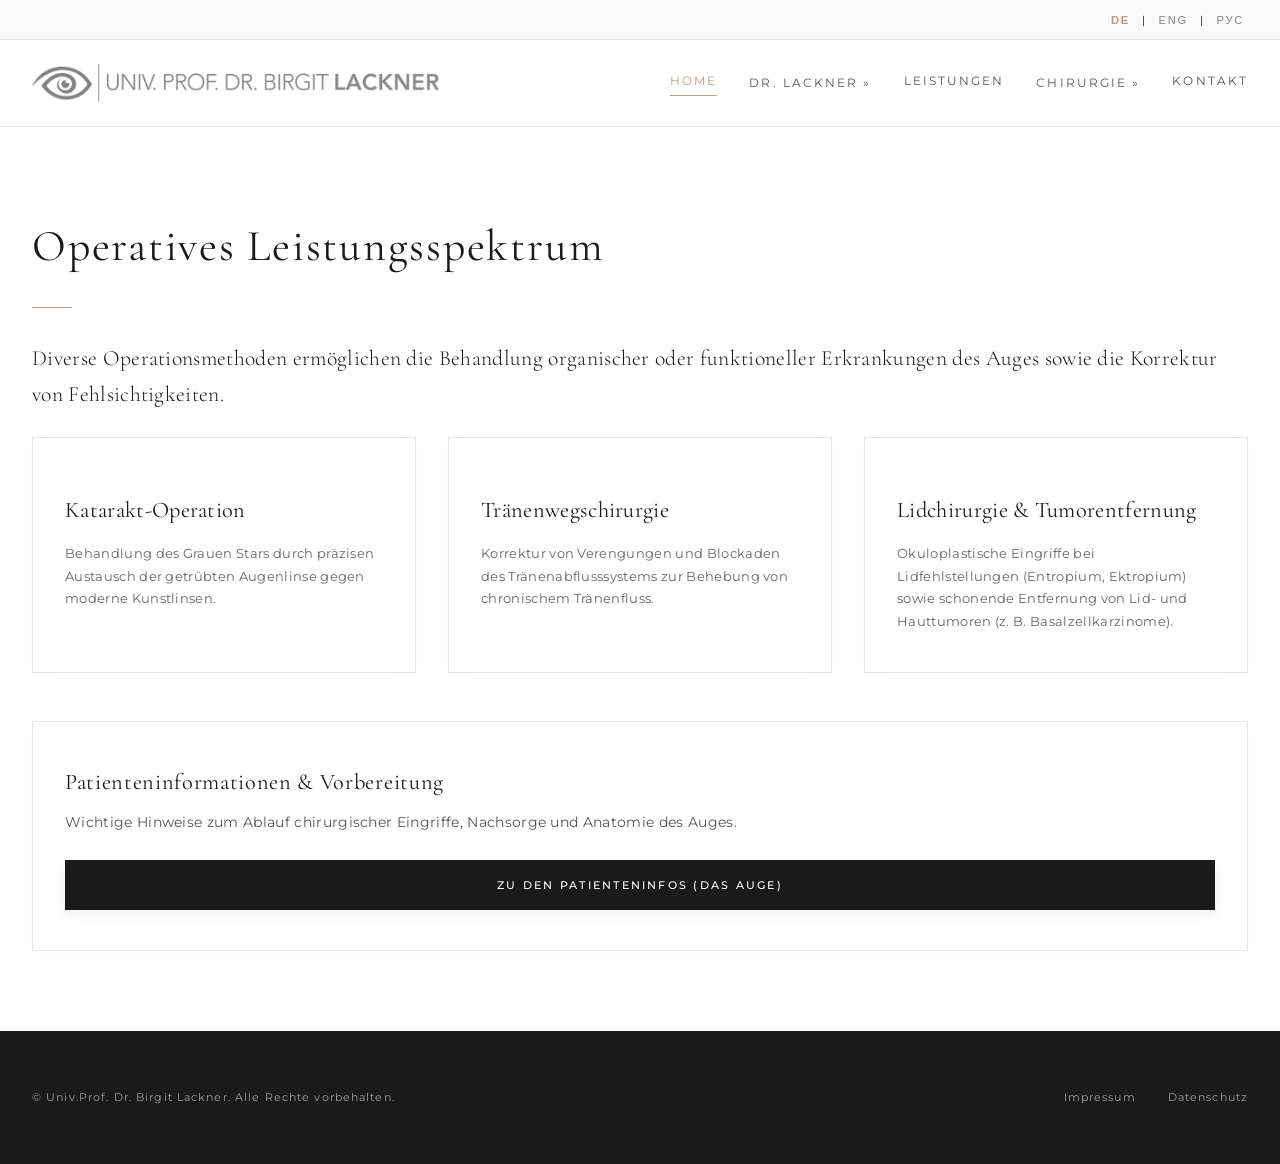
<file: chirurgie.html>
<!DOCTYPE html>
<html lang="de" class="scroll-smooth">
<head>
    <meta charset="UTF-8">
    <meta name="viewport" content="width=device-width, initial-scale=1.0">
    <title>Chirurgie - Univ.Prof. Dr. Birgit Lackner</title>
    <link rel="preconnect" href="https://fonts.googleapis.com">
    <link rel="preconnect" href="https://fonts.gstatic.com" crossorigin>
    <link href="https://fonts.googleapis.com/css2?family=Cormorant+Garamond:wght@400;500;600;700&family=Montserrat:wght@300;400;500;600&display=swap" rel="stylesheet">
    <link rel="stylesheet" href="styles.css">
</head>
<body>

    <!-- Top Language Bar -->
    <div class="lang-bar">
        <div class="container lang-container">
            <button id="lang-de" class="lang-btn active" onclick="switchLanguage('de')">DE</button>
            <span>|</span>
            <button id="lang-en" class="lang-btn" onclick="switchLanguage('en')">ENG</button>
            <span>|</span>
            <button id="lang-ru" class="lang-btn" onclick="switchLanguage('ru')">РУС</button>
        </div>
    </div>

    <!-- Header Navigation -->
    <header class="main-header">
        <div class="container header-container">
            <a href="index.html" class="brand">
                <img src="AugenLogo_SchwarzWeiss.png" alt="Univ.Prof. Dr. Birgit Lackner" class="logo-img">
            </a>
            
            <nav class="main-nav">
                <a href="index.html" class="active" data-de="Home" data-en="Home" data-ru="Главная">Home</a>

                <!-- Dropdown Dr. Lackner -->
                <div class="nav-dropdown">
                    <a href="dr-lackner.html" class="dropdown-toggle" data-de="Dr. Lackner »" data-en="Dr. Lackner »" data-ru="Д-р Лакнер »">Dr. Lackner »</a>
                    <div class="dropdown-menu">
                        <a href="wissenschaft.html" data-de="Wissenschaft" data-en="Science" data-ru="Наука">Wissenschaft</a>
                        <a href="mitgliedschaften.html" data-de="Mitgliedschaften" data-en="Memberships" data-ru="Членство">Mitgliedschaften</a>
                        <a href="presse.html" data-de="Presse" data-en="Press" data-ru="Пресса">Presse</a>
                    </div>
                </div>

                <a href="leistungen.html" data-de="Leistungen" data-en="Services" data-ru="Услуги">Leistungen</a>

                <!-- Dropdown Chirurgie -->
                <div class="nav-dropdown">
                    <a href="chirurgie.html" class="dropdown-toggle" data-de="Chirurgie »" data-en="Surgery »" data-ru="Хирургия »">Chirurgie »</a>
                    <div class="dropdown-menu">
                        <a href="das-auge.html" data-de="Das Auge" data-en="The Eye" data-ru="Глаз">Das Auge</a>
                    </div>
                </div>

                <a href="kontakt.html" data-de="Kontakt" data-en="Contact" data-ru="Контакты">Kontakt</a>
            </nav>
        </div>
    </header>

    <section class="surgery-section" style="padding: 5rem 0;">
        <div class="container">
            <h2 class="section-heading" data-de="Operatives Leistungsspektrum" data-en="Surgical Range of Services" data-ru="Спектр хирургических услуг">Operatives Leistungsspektrum</h2>
            <div class="gold-divider"></div>
            
            <p class="lead-text" data-de="Diverse Operationsmethoden ermöglichen die Behandlung organischer oder funktioneller Erkrankungen des Auges sowie die Korrektur von Fehlsichtigkeiten." data-en="Various surgical methods enable the treatment of organic or functional eye conditions as well as vision correction." data-ru="Различные методы хирургии позволяют лечить органические и функциональные заболевания глаз, а также коррегировать нарушения зрения.">Diverse Operationsmethoden ermöglichen die Behandlung organischer oder funktioneller Erkrankungen des Auges sowie die Korrektur von Fehlsichtigkeiten.</p>

            <div class="services-grid mt-4">
                <div class="service-card">
                    <h3 class="service-title" data-de="Katarakt-Operation" data-en="Cataract Surgery" data-ru="Операция при катаракте">Katarakt-Operation</h3>
                    <p class="service-text mt-2" data-de="Behandlung des Grauen Stars durch präzisen Austausch der getrübten Augenlinse gegen moderne Kunstlinsen." data-en="Cataract treatment via precise replacement of the clouded lens with advanced artificial lenses." data-ru="Лечение катаракты путем точной замены помутневшего хрусталика на современную интраокулярную линзу.">Behandlung des Grauen Stars durch präzisen Austausch der getrübten Augenlinse gegen moderne Kunstlinsen.</p>
                </div>
                <div class="service-card">
                    <h3 class="service-title" data-de="Tränenwegschirurgie" data-en="Lacrimal Surgery" data-ru="Хирургия слезных путей">Tränenwegschirurgie</h3>
                    <p class="service-text mt-2" data-de="Korrektur von Verengungen und Blockaden des Tränenabflusssystems zur Behebung von chronischem Tränenfluss." data-en="Correction of narrowing and blockages in the tear drainage system to resolve chronic tearing." data-ru="Устранение сужений и непроходимости слезоотводящих путей для лечения хронического слезотечения.">Korrektur von Verengungen und Blockaden des Tränenabflusssystems zur Behebung von chronischem Tränenfluss.</p>
                </div>
                <div class="service-card">
                    <h3 class="service-title" data-de="Lidchirurgie & Tumorentfernung" data-en="Eyelid Surgery & Tumor Removal" data-ru="Хирургия век и удаление опухолей">Lidchirurgie & Tumorentfernung</h3>
                    <p class="service-text mt-2" data-de="Okuloplastische Eingriffe bei Lidfehlstellungen (Entropium, Ektropium) sowie schonende Entfernung von Lid- und Hauttumoren (z. B. Basalzellkarzinome)." data-en="Oculoplastic procedures for eyelid malpositions (entropion, ectropion) and gentle removal of eyelid tumors (e.g., basal cell carcinoma)." data-ru="Окулопластические операции при завороте/вывороте век, а также бережное удаление опухолей век и кожи.">Okuloplastische Eingriffe bei Lidfehlstellungen (Entropium, Ektropium) sowie schonende Entfernung von Lid- und Hauttumoren (z. B. Basalzellkarzinome).</p>
                </div>
            </div>

            <div class="booking-card mt-5">
                <h3 class="card-title" data-de="Patienteninformationen & Vorbereitung" data-en="Patient Information & Preparation" data-ru="Информация для пациентов">Patienteninformationen & Vorbereitung</h3>
                <p class="body-text mt-2" data-de="Wichtige Hinweise zum Ablauf chirurgischer Eingriffe, Nachsorge und Anatomie des Auges." data-en="Important information regarding surgical procedures, post-operative care, and eye anatomy." data-ru="Важная информация о ходе операций, послеоперационном уходе и анатомии глаза.">Wichtige Hinweise zum Ablauf chirurgischer Eingriffe, Nachsorge und Anatomie des Auges.</p>
                <a href="das-auge.html" class="btn btn-dark mt-4" data-de="Zu den Patienteninfos (Das Auge)" data-en="To Patient Info (The Eye)" data-ru="Информация о глазе">Zu den Patienteninfos (Das Auge)</a>
            </div>
        </div>
    </section>

    <!-- Footer -->
    <footer class="main-footer">
        <div class="container footer-container">
            <p>&copy; Univ.Prof. Dr. Birgit Lackner. <span data-de="Alle Rechte vorbehalten." data-en="All rights reserved." data-ru="Все права защищены.">Alle Rechte vorbehalten.</span></p>
            <div class="footer-links">
                <a href="impressum.html" data-de="Impressum" data-en="Imprint" data-ru="Выходные данные">Impressum</a>
                <a href="datenschutz.html" data-de="Datenschutz" data-en="Privacy Policy" data-ru="Конфиденциальность">Datenschutz</a>
            </div>
        </div>
    </footer>

    <script src="script.js"></script>
</body>
</html>
</file>
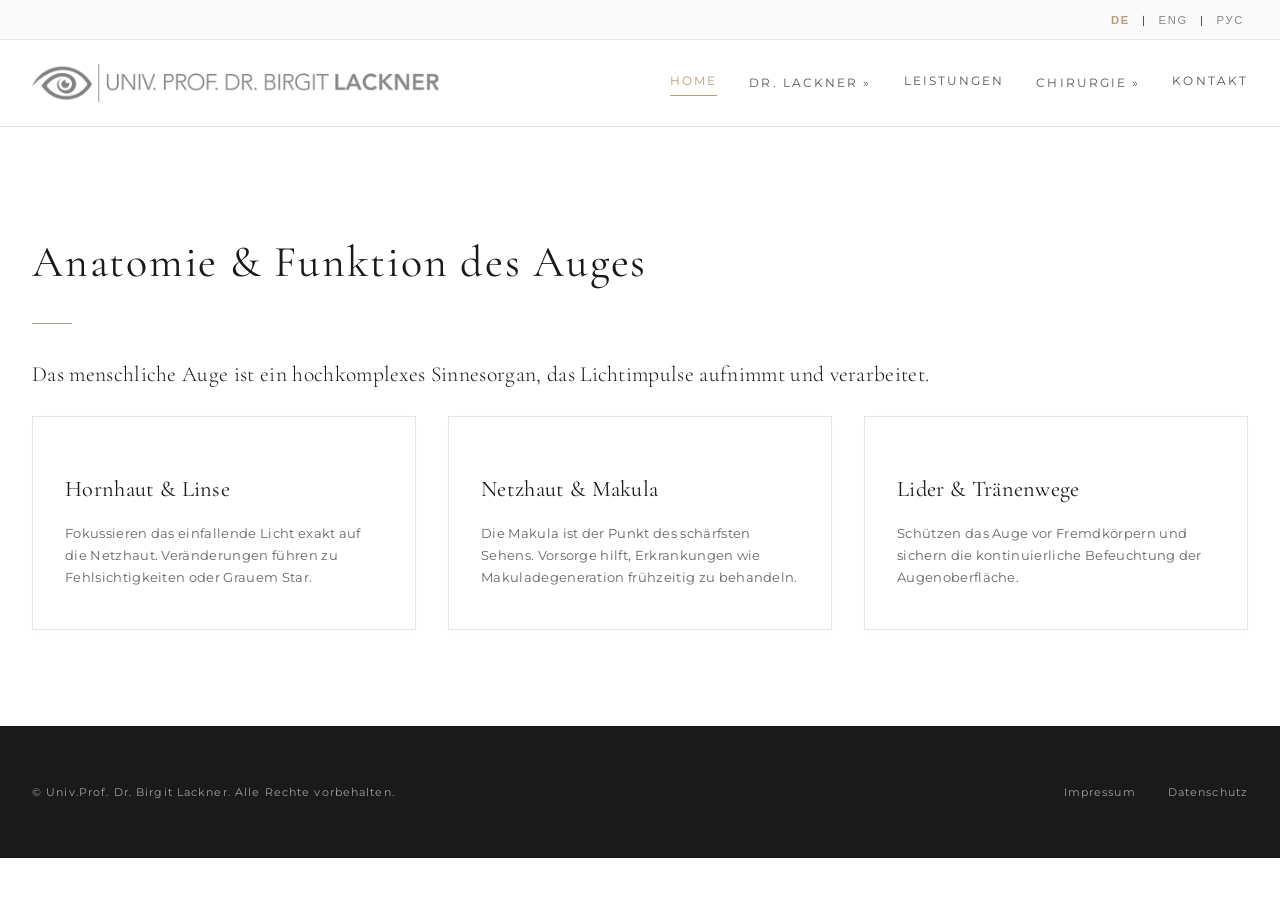
<file: das-auge.html>
<!DOCTYPE html>
<html lang="de" class="scroll-smooth">
<head>
    <meta charset="UTF-8">
    <meta name="viewport" content="width=device-width, initial-scale=1.0">
    <title>Das Auge - Univ.Prof. Dr. Birgit Lackner</title>
    <link rel="preconnect" href="https://fonts.googleapis.com">
    <link rel="preconnect" href="https://fonts.gstatic.com" crossorigin>
    <link href="https://fonts.googleapis.com/css2?family=Cormorant+Garamond:wght@400;500;600;700&family=Montserrat:wght@300;400;500;600&display=swap" rel="stylesheet">
    <link rel="stylesheet" href="styles.css">
</head>
<body>

    <!-- Top Language Bar -->
    <div class="lang-bar">
        <div class="container lang-container">
            <button id="lang-de" class="lang-btn active" onclick="switchLanguage('de')">DE</button>
            <span>|</span>
            <button id="lang-en" class="lang-btn" onclick="switchLanguage('en')">ENG</button>
            <span>|</span>
            <button id="lang-ru" class="lang-btn" onclick="switchLanguage('ru')">РУС</button>
        </div>
    </div>

    <!-- Header Navigation -->
    <header class="main-header">
        <div class="container header-container">
            <a href="index.html" class="brand">
                <img src="AugenLogo_SchwarzWeiss.png" alt="Univ.Prof. Dr. Birgit Lackner" class="logo-img">
            </a>
            
            <nav class="main-nav">
                <a href="index.html" class="active" data-de="Home" data-en="Home" data-ru="Главная">Home</a>

                <!-- Dropdown Dr. Lackner -->
                <div class="nav-dropdown">
                    <a href="dr-lackner.html" class="dropdown-toggle" data-de="Dr. Lackner »" data-en="Dr. Lackner »" data-ru="Д-р Лакнер »">Dr. Lackner »</a>
                    <div class="dropdown-menu">
                        <a href="wissenschaft.html" data-de="Wissenschaft" data-en="Science" data-ru="Наука">Wissenschaft</a>
                        <a href="mitgliedschaften.html" data-de="Mitgliedschaften" data-en="Memberships" data-ru="Членство">Mitgliedschaften</a>
                        <a href="presse.html" data-de="Presse" data-en="Press" data-ru="Пресса">Presse</a>
                    </div>
                </div>

                <a href="leistungen.html" data-de="Leistungen" data-en="Services" data-ru="Услуги">Leistungen</a>

                <!-- Dropdown Chirurgie -->
                <div class="nav-dropdown">
                    <a href="chirurgie.html" class="dropdown-toggle" data-de="Chirurgie »" data-en="Surgery »" data-ru="Хирургия »">Chirurgie »</a>
                    <div class="dropdown-menu">
                        <a href="das-auge.html" data-de="Das Auge" data-en="The Eye" data-ru="Глаз">Das Auge</a>
                    </div>
                </div>

                <a href="kontakt.html" data-de="Kontakt" data-en="Contact" data-ru="Контакты">Kontakt</a>
            </nav>
        </div>
    </header>

    <section class="surgery-section">
        <div class="container">
            <h2 class="section-heading" data-de="Anatomie & Funktion des Auges" data-en="Anatomy & Function of the Eye" data-ru="Анатомия и функция глаза">Anatomie & Funktion des Auges</h2>
            <div class="gold-divider"></div>

            <p class="lead-text" data-de="Das menschliche Auge ist ein hochkomplexes Sinnesorgan, das Lichtimpulse aufnimmt und verarbeitet." data-en="The human eye is a highly complex sensory organ that receives and processes light impulses." data-ru="Человеческий глаз — это сложнейший орган чувств, воспринимающий и обрабатывающий световые импульсы.">Das menschliche Auge ist ein hochkomplexes Sinnesorgan, das Lichtimpulse aufnimmt und verarbeitet.</p>

            <div class="services-grid mt-4">
                <div class="service-card">
                    <h3 class="service-title" data-de="Hornhaut & Linse" data-en="Cornea & Lens" data-ru="Роговица и хрусталик">Hornhaut & Linse</h3>
                    <p class="service-text" data-de="Fokussieren das einfallende Licht exakt auf die Netzhaut. Veränderungen führen zu Fehlsichtigkeiten oder Grauem Star." data-en="Focus incoming light precisely onto the retina. Changes lead to refractive errors or cataracts." data-ru="Фокусируют падающий свет точно на сетчатку. Изменения приводят к нарушениям рефракции или катаракте.">Fokussieren das einfallende Licht exakt auf die Netzhaut. Veränderungen führen zu Fehlsichtigkeiten oder Grauem Star.</p>
                </div>
                <div class="service-card">
                    <h3 class="service-title" data-de="Netzhaut & Makula" data-en="Retina & Macula" data-ru="Сетчатка и макула">Netzhaut & Makula</h3>
                    <p class="service-text" data-de="Die Makula ist der Punkt des schärfsten Sehens. Vorsorge hilft, Erkrankungen wie Makuladegeneration frühzeitig zu behandeln." data-en="The macula is the point of sharpest vision. Preventive care helps treat conditions like macular degeneration early." data-ru="Макула — точка наивысшей остроты зрения. Профилактика помогает вовремя обнаружить и лечить дистрофию макулы.">Die Makula ist der Punkt des schärfsten Sehens. Vorsorge hilft, Erkrankungen wie Makuladegeneration frühzeitig zu behandeln.</p>
                </div>
                <div class="service-card">
                    <h3 class="service-title" data-de="Lider & Tränenwege" data-en="Eyelids & Lacrimal System" data-ru="Веки и слезные пути">Lider & Tränenwege</h3>
                    <p class="service-text" data-de="Schützen das Auge vor Fremdkörpern und sichern die kontinuierliche Befeuchtung der Augenoberfläche." data-en="Protect the eye from foreign objects and ensure continuous moistening of the eye surface." data-ru="Защищают глаз от инородных тел и обеспечивают постоянное увлажнение глазной поверхности.">Schützen das Auge vor Fremdkörpern und sichern die kontinuierliche Befeuchtung der Augenoberfläche.</p>
                </div>
            </div>
        </div>
    </section>

    <!-- Footer -->
    <footer class="main-footer">
        <div class="container footer-container">
            <p>&copy; Univ.Prof. Dr. Birgit Lackner. <span data-de="Alle Rechte vorbehalten." data-en="All rights reserved." data-ru="Все права защищены.">Alle Rechte vorbehalten.</span></p>
            <div class="footer-links">
                <a href="impressum.html" data-de="Impressum" data-en="Imprint" data-ru="Выходные данные">Impressum</a>
                <a href="datenschutz.html" data-de="Datenschutz" data-en="Privacy Policy" data-ru="Конфиденциальность">Datenschutz</a>
            </div>
        </div>
    </footer>

    <script src="script.js"></script>
</body>
</html>
</file>
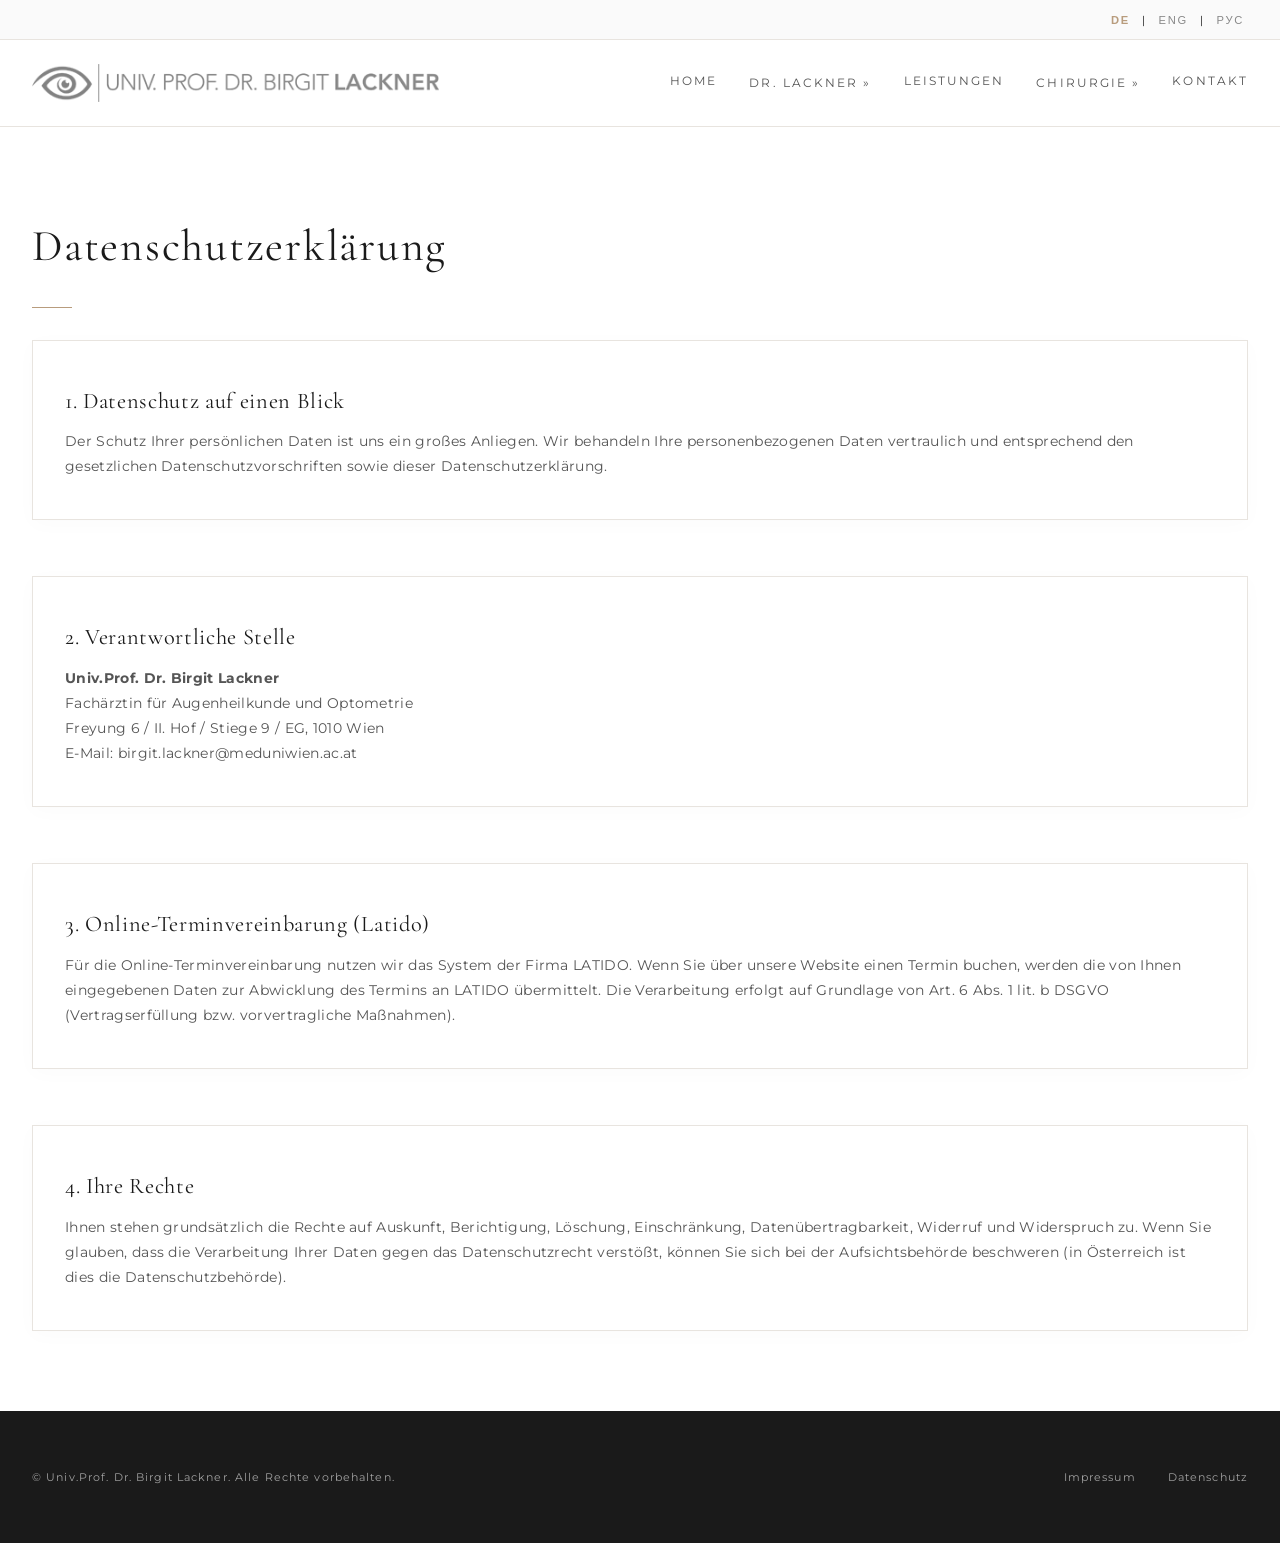
<file: datenschutz.html>
<!DOCTYPE html>
<html lang="de" class="scroll-smooth">
<head>
    <meta charset="UTF-8">
    <meta name="viewport" content="width=device-width, initial-scale=1.0">
    <title>Datenschutz - Univ.Prof. Dr. Birgit Lackner</title>
    <link rel="preconnect" href="https://fonts.googleapis.com">
    <link rel="preconnect" href="https://fonts.gstatic.com" crossorigin>
    <link href="https://fonts.googleapis.com/css2?family=Cormorant+Garamond:wght@400;500;600;700&family=Montserrat:wght@300;400;500;600&display=swap" rel="stylesheet">
    <link rel="stylesheet" href="styles.css">
</head>
<body>

    <!-- Top Language Bar -->
    <div class="lang-bar">
        <div class="container lang-container">
            <button id="lang-de" class="lang-btn active" onclick="switchLanguage('de')">DE</button>
            <span>|</span>
            <button id="lang-en" class="lang-btn" onclick="switchLanguage('en')">ENG</button>
            <span>|</span>
            <button id="lang-ru" class="lang-btn" onclick="switchLanguage('ru')">РУС</button>
        </div>
    </div>

    <!-- Header Navigation -->
    <header class="main-header">
        <div class="container header-container">
            <a href="index.html" class="brand">
                <img src="AugenLogo_SchwarzWeiss.png" alt="Univ.Prof. Dr. Birgit Lackner" class="logo-img">
            </a>
            
            <nav class="main-nav">
                <a href="index.html" data-de="Home" data-en="Home" data-ru="Главная">Home</a>

                <!-- Dropdown Dr. Lackner -->
                <div class="nav-dropdown">
                    <a href="dr-lackner.html" class="dropdown-toggle" data-de="Dr. Lackner »" data-en="Dr. Lackner »" data-ru="Д-р Лакнер »">Dr. Lackner »</a>
                    <div class="dropdown-menu">
                        <a href="wissenschaft.html" data-de="Wissenschaft" data-en="Science" data-ru="Наука">Wissenschaft</a>
                        <a href="mitgliedschaften.html" data-de="Mitgliedschaften" data-en="Memberships" data-ru="Членство">Mitgliedschaften</a>
                        <a href="presse.html" data-de="Presse" data-en="Press" data-ru="Пресса">Presse</a>
                    </div>
                </div>

                <a href="leistungen.html" data-de="Leistungen" data-en="Services" data-ru="Услуги">Leistungen</a>

                <!-- Dropdown Chirurgie -->
                <div class="nav-dropdown">
                    <a href="chirurgie.html" class="dropdown-toggle" data-de="Chirurgie »" data-en="Surgery »" data-ru="Хирургия »">Chirurgie »</a>
                    <div class="dropdown-menu">
                        <a href="das-auge.html" data-de="Das Auge" data-en="The Eye" data-ru="Глаз">Das Auge</a>
                    </div>
                </div>

                <a href="kontakt.html" data-de="Kontakt" data-en="Contact" data-ru="Контакты">Kontakt</a>
            </nav>
        </div>
    </header>

    <section class="about-section" style="padding: 5rem 0;">
        <div class="container">
            <h2 class="section-heading" data-de="Datenschutzerklärung" data-en="Privacy Policy" data-ru="Политика конфиденциальности">Datenschutzerklärung</h2>
            <div class="gold-divider"></div>

            <div class="booking-card mb-5">
                <h3 class="card-title" data-de="1. Datenschutz auf einen Blick" data-en="1. Privacy at a Glance" data-ru="1. Обзор конфиденциальности">1. Datenschutz auf einen Blick</h3>
                <p class="body-text mt-2" data-de="Der Schutz Ihrer persönlichen Daten ist uns ein großes Anliegen. Wir behandeln Ihre personenbezogenen Daten vertraulich und entsprechend den gesetzlichen Datenschutzvorschriften sowie dieser Datenschutzerklärung." data-en="The protection of your personal data is very important to us. We treat your personal data confidentially and in accordance with statutory data protection regulations." data-ru="Защита ваших персональных данных очень важна для нас.">Der Schutz Ihrer persönlichen Daten ist uns ein großes Anliegen. Wir behandeln Ihre personenbezogenen Daten vertraulich und entsprechend den gesetzlichen Datenschutzvorschriften (DSGVO) sowie dieser Datenschutzerklärung.</p>
            </div>

            <div class="booking-card mb-5">
                <h3 class="card-title" data-de="2. Verantwortliche Stelle" data-en="2. Responsible Party" data-ru="2. Ответственное лицо">2. Verantwortliche Stelle</h3>
                <p class="body-text mt-2"><strong>Univ.Prof. Dr. Birgit Lackner</strong></p>
                <p class="body-text">Fachärztin für Augenheilkunde und Optometrie</p>
                <p class="body-text">Freyung 6 / II. Hof / Stiege 9 / EG, 1010 Wien</p>
                <p class="body-text">E-Mail: birgit.lackner@meduniwien.ac.at</p>
            </div>

            <div class="booking-card mb-5">
                <h3 class="card-title" data-de="3. Online-Terminvereinbarung (Latido)" data-en="3. Online Booking (Latido)" data-ru="3. Онлайн-запись (Latido)">3. Online-Terminvereinbarung (Latido)</h3>
                <p class="body-text mt-2" data-de="Für die Online-Terminvereinbarung nutzen wir das System der Firma LATIDO. Wenn Sie über unsere Website einen Termin buchen, werden die von Ihnen eingegebenen Daten zur Abwicklung des Termins an LATIDO übermittelt. Die Verarbeitung erfolgt auf Grundlage von Art. 6 Abs. 1 lit. b DSGVO (Vertragserfüllung bzw. vorvertragliche Maßnahmen)." data-en="For online appointments, we use the LATIDO system. Data entered is transmitted to LATIDO for appointment processing." data-ru="Для онлайн-записи мы используем систему LATIDO.">Für die Online-Terminvereinbarung nutzen wir das System der Firma LATIDO. Wenn Sie über unsere Website einen Termin buchen, werden die von Ihnen eingegebenen Daten zur Abwicklung des Termins an LATIDO übermittelt.</p>
            </div>

            <div class="booking-card">
                <h3 class="card-title" data-de="4. Ihre Rechte" data-en="4. Your Rights" data-ru="4. Ваши права">4. Ihre Rechte</h3>
                <p class="body-text mt-2" data-de="Ihnen stehen grundsätzlich die Rechte auf Auskunft, Berichtigung, Löschung, Einschränkung, Datenübertragbarkeit, Widerruf und Widerspruch zu. Wenn Sie glauben, dass die Verarbeitung Ihrer Daten gegen das Datenschutzrecht verstößt, können Sie sich bei der Aufsichtsbehörde beschweren (in Österreich ist dies die Datenschutzbehörde)." data-en="You have the right to information, correction, deletion, restriction, data portability, revocation, and objection." data-ru="Вы имеете право на доступ, исправление, удаление и ограничение обработки ваших данных.">Ihnen stehen grundsätzlich die Rechte auf Auskunft, Berichtigung, Löschung, Einschränkung, Datenübertragbarkeit, Widerruf und Widerspruch zu.</p>
            </div>
        </div>
    </section>

    <!-- Footer -->
    <footer class="main-footer">
        <div class="container footer-container">
            <p>&copy; Univ.Prof. Dr. Birgit Lackner. <span data-de="Alle Rechte vorbehalten." data-en="All rights reserved." data-ru="Все права защищены.">Alle Rechte vorbehalten.</span></p>
            <div class="footer-links">
                <a href="impressum.html" data-de="Impressum" data-en="Imprint" data-ru="Выходные данные">Impressum</a>
                <a href="datenschutz.html" data-de="Datenschutz" data-en="Privacy Policy" data-ru="Конфиденциальность">Datenschutz</a>
            </div>
        </div>
    </footer>

    <script src="script.js"></script>
</body>
</html>
</file>
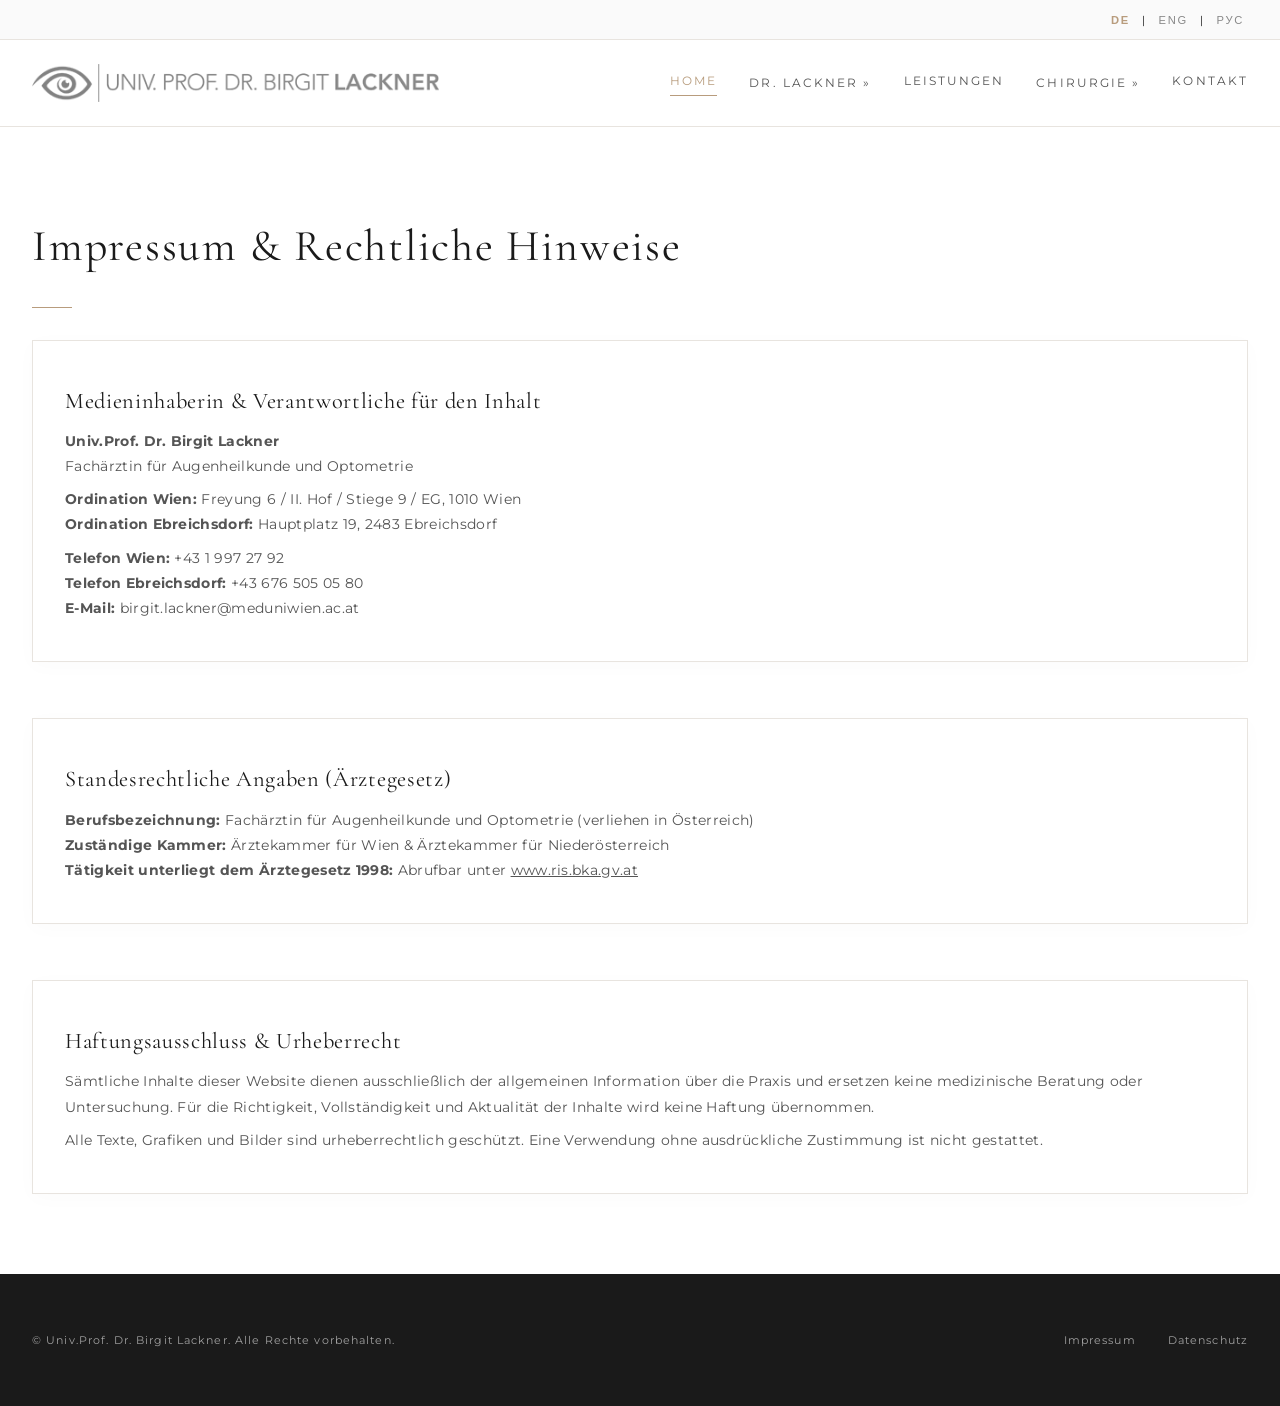
<file: impressum.html>
<!DOCTYPE html>
<html lang="de" class="scroll-smooth">
<head>
    <meta charset="UTF-8">
    <meta name="viewport" content="width=device-width, initial-scale=1.0">
    <title>Impressum - Univ.Prof. Dr. Birgit Lackner</title>
    <link rel="preconnect" href="https://fonts.googleapis.com">
    <link rel="preconnect" href="https://fonts.gstatic.com" crossorigin>
    <link href="https://fonts.googleapis.com/css2?family=Cormorant+Garamond:wght@400;500;600;700&family=Montserrat:wght@300;400;500;600&display=swap" rel="stylesheet">
    <link rel="stylesheet" href="styles.css">
</head>
<body>

    <!-- Top Language Bar -->
    <div class="lang-bar">
        <div class="container lang-container">
            <button id="lang-de" class="lang-btn active" onclick="switchLanguage('de')">DE</button>
            <span>|</span>
            <button id="lang-en" class="lang-btn" onclick="switchLanguage('en')">ENG</button>
            <span>|</span>
            <button id="lang-ru" class="lang-btn" onclick="switchLanguage('ru')">РУС</button>
        </div>
    </div>

    <!-- Header Navigation -->
    <header class="main-header">
        <div class="container header-container">
            <a href="index.html" class="brand">
                <img src="AugenLogo_SchwarzWeiss.png" alt="Univ.Prof. Dr. Birgit Lackner" class="logo-img">
            </a>
            
            <nav class="main-nav">
                <a href="index.html" class="active" data-de="Home" data-en="Home" data-ru="Главная">Home</a>

                <!-- Dropdown Dr. Lackner -->
                <div class="nav-dropdown">
                    <a href="dr-lackner.html" class="dropdown-toggle" data-de="Dr. Lackner »" data-en="Dr. Lackner »" data-ru="Д-р Лакнер »">Dr. Lackner »</a>
                    <div class="dropdown-menu">
                        <a href="wissenschaft.html" data-de="Wissenschaft" data-en="Science" data-ru="Наука">Wissenschaft</a>
                        <a href="mitgliedschaften.html" data-de="Mitgliedschaften" data-en="Memberships" data-ru="Членство">Mitgliedschaften</a>
                        <a href="presse.html" data-de="Presse" data-en="Press" data-ru="Пресса">Presse</a>
                    </div>
                </div>

                <a href="leistungen.html" data-de="Leistungen" data-en="Services" data-ru="Услуги">Leistungen</a>

                <!-- Dropdown Chirurgie -->
                <div class="nav-dropdown">
                    <a href="chirurgie.html" class="dropdown-toggle" data-de="Chirurgie »" data-en="Surgery »" data-ru="Хирургия »">Chirurgie »</a>
                    <div class="dropdown-menu">
                        <a href="das-auge.html" data-de="Das Auge" data-en="The Eye" data-ru="Глаз">Das Auge</a>
                    </div>
                </div>

                <a href="kontakt.html" data-de="Kontakt" data-en="Contact" data-ru="Контакты">Kontakt</a>
            </nav>
        </div>
    </header>

    <section class="about-section" style="padding: 5rem 0;">
        <div class="container">
            <h2 class="section-heading" data-de="Impressum & Rechtliche Hinweise" data-en="Imprint & Legal Notice" data-ru="Выходные данные">Impressum & Rechtliche Hinweise</h2>
            <div class="gold-divider"></div>

            <div class="booking-card mb-5">
                <h3 class="card-title" data-de="Medieninhaberin & Verantwortliche für den Inhalt" data-en="Media Owner & Responsible Content" data-ru="Владелец медиа">Medieninhaberin & Verantwortliche</h3>
                <p class="body-text mt-2"><strong>Univ.Prof. Dr. Birgit Lackner</strong></p>
                <p class="body-text">Fachärztin für Augenheilkunde und Optometrie</p>
                <p class="body-text mt-2"><strong>Ordination Wien:</strong> Freyung 6 / II. Hof / Stiege 9 / EG, 1010 Wien</p>
                <p class="body-text"><strong>Ordination Ebreichsdorf:</strong> Hauptplatz 19, 2483 Ebreichsdorf</p>
                <p class="body-text mt-2"><strong>Telefon Wien:</strong> +43 1 997 27 92</p>
                <p class="body-text"><strong>Telefon Ebreichsdorf:</strong> +43 676 505 05 80</p>
                <p class="body-text"><strong>E-Mail:</strong> birgit.lackner@meduniwien.ac.at</p>
            </div>

            <div class="booking-card mb-5">
                <h3 class="card-title" data-de="Standesrechtliche Angaben (Ärztegesetz)" data-en="Regulatory & Professional Information" data-ru="Профессиональная информация">Standesrechtliche Angaben</h3>
                <p class="body-text mt-2"><strong>Berufsbezeichnung:</strong> Fachärztin für Augenheilkunde und Optometrie (verliehen in Österreich)</p>
                <p class="body-text"><strong>Zuständige Kammer:</strong> Ärztekammer für Wien & Ärztekammer für Niederösterreich</p>
                <p class="body-text"><strong>Tätigkeit unterliegt dem Ärztegesetz 1998:</strong> Abrufbar unter <a href="https://www.ris.bka.gv.at" target="_blank" rel="noopener" style="text-decoration: underline;">www.ris.bka.gv.at</a></p>
            </div>

            <div class="booking-card">
                <h3 class="card-title" data-de="Haftungsausschluss & Urheberrecht" data-en="Disclaimer & Copyright" data-ru="Отказ от ответственности">Haftungsausschluss & Copyright</h3>
                <p class="body-text mt-2" data-de="Sämtliche Inhalte dieser Website dienen ausschließlich der allgemeinen Information über die Praxis und ersetzen keine medizinische Beratung oder Untersuchung. Für die Richtigkeit, Vollständigkeit und Aktualität der Inhalte wird keine Haftung übernommen." data-en="All content on this website serves general informational purposes only and does not replace medical consultation. No liability is assumed for completeness or accuracy." data-ru="Всь контент на этом сайте предназначен исключительно для общей информации.">Sämtliche Inhalte dieser Website dienen ausschließlich der allgemeinen Information über die Praxis und ersetzen keine medizinische Beratung oder Untersuchung. Für die Richtigkeit, Vollständigkeit und Aktualität der Inhalte wird keine Haftung übernommen.</p>
                <p class="body-text mt-2" data-de="Alle Texte, Grafiken und Bilder sind urheberrechtlich geschützt. Eine Verwendung ohne ausdrückliche Zustimmung ist nicht gestattet." data-en="All texts, graphics, and images are protected by copyright." data-ru="Все тексты и изображения защищены авторским правом.">Alle Texte, Grafiken und Bilder sind urheberrechtlich geschützt. Eine Verwendung ohne ausdrückliche Zustimmung ist nicht gestattet.</p>
            </div>
        </div>
    </section>

    <!-- Footer -->
    <footer class="main-footer">
        <div class="container footer-container">
            <p>&copy; Univ.Prof. Dr. Birgit Lackner. <span data-de="Alle Rechte vorbehalten." data-en="All rights reserved." data-ru="Все права защищены.">Alle Rechte vorbehalten.</span></p>
            <div class="footer-links">
                <a href="impressum.html" data-de="Impressum" data-en="Imprint" data-ru="Выходные данные">Impressum</a>
                <a href="datenschutz.html" data-de="Datenschutz" data-en="Privacy Policy" data-ru="Конфиденциальность">Datenschutz</a>
            </div>
        </div>
    </footer>

    <script src="script.js"></script>
</body>
</html>
</file>
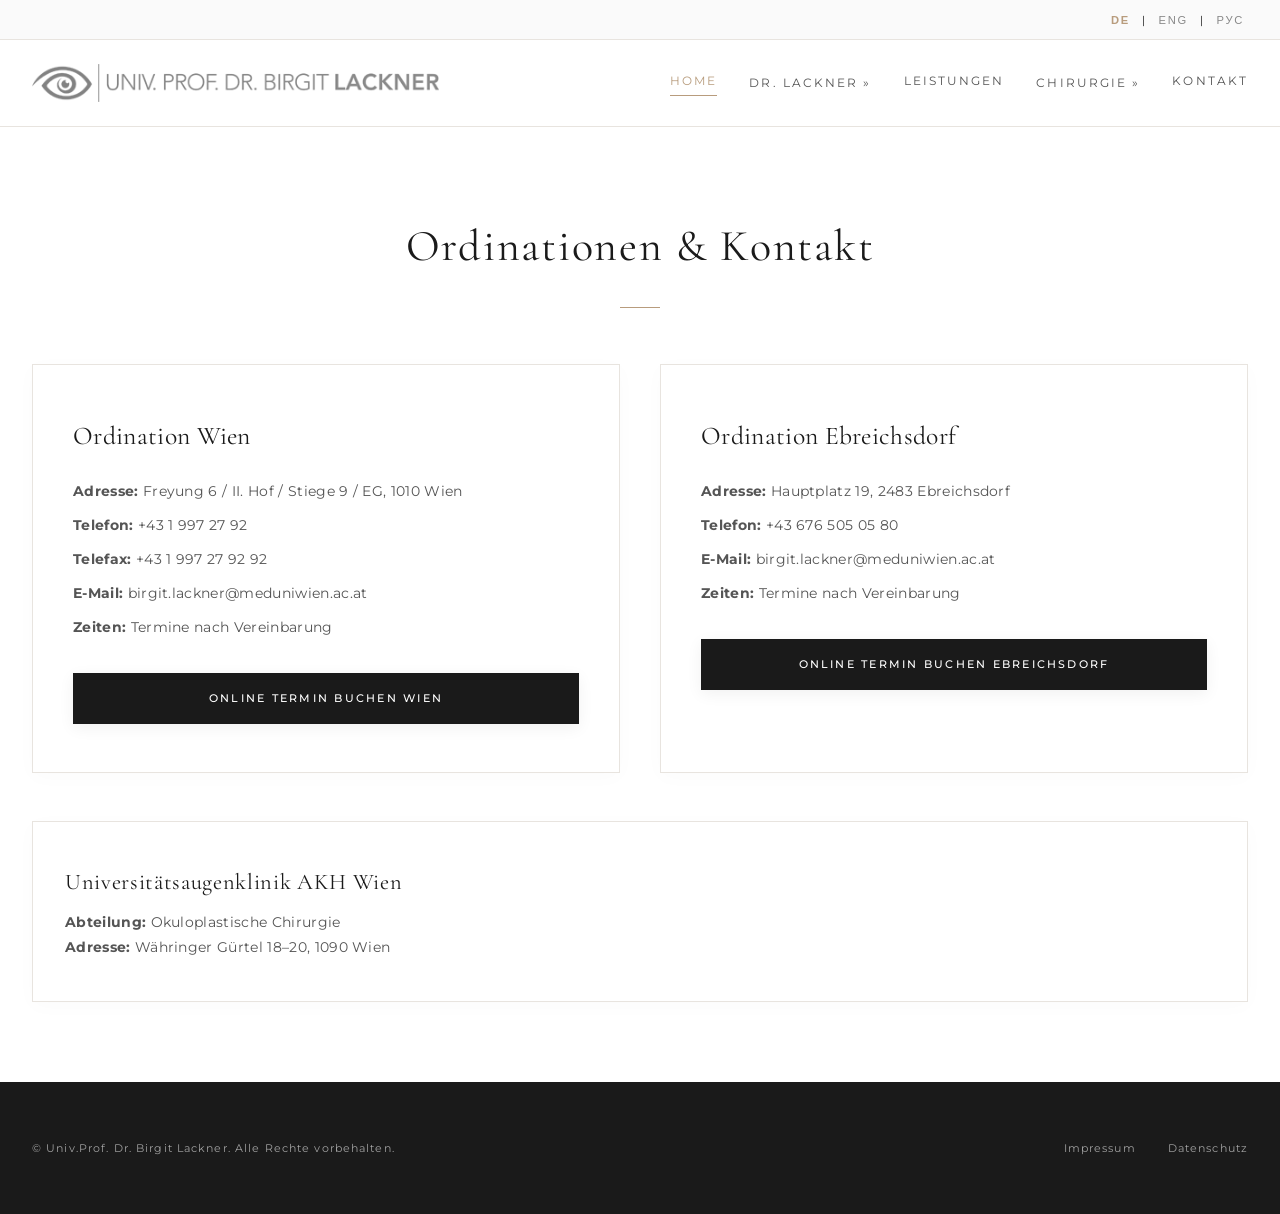
<file: kontakt.html>
<!DOCTYPE html>
<html lang="de" class="scroll-smooth">
<head>
    <meta charset="UTF-8">
    <meta name="viewport" content="width=device-width, initial-scale=1.0">
    <title>Kontakt - Univ.Prof. Dr. Birgit Lackner</title>
    <link rel="preconnect" href="https://fonts.googleapis.com">
    <link rel="preconnect" href="https://fonts.gstatic.com" crossorigin>
    <link href="https://fonts.googleapis.com/css2?family=Cormorant+Garamond:wght@400;500;600;700&family=Montserrat:wght@300;400;500;600&display=swap" rel="stylesheet">
    <link rel="stylesheet" href="styles.css">
</head>
<body>

    <!-- Top Language Bar -->
    <div class="lang-bar">
        <div class="container lang-container">
            <button id="lang-de" class="lang-btn active" onclick="switchLanguage('de')">DE</button>
            <span>|</span>
            <button id="lang-en" class="lang-btn" onclick="switchLanguage('en')">ENG</button>
            <span>|</span>
            <button id="lang-ru" class="lang-btn" onclick="switchLanguage('ru')">РУС</button>
        </div>
    </div>

    <!-- Header Navigation -->
    <header class="main-header">
        <div class="container header-container">
            <a href="index.html" class="brand">
                <img src="AugenLogo_SchwarzWeiss.png" alt="Univ.Prof. Dr. Birgit Lackner" class="logo-img">
            </a>
            
            <nav class="main-nav">
                <a href="index.html" class="active" data-de="Home" data-en="Home" data-ru="Главная">Home</a>

                <!-- Dropdown Dr. Lackner -->
                <div class="nav-dropdown">
                    <a href="dr-lackner.html" class="dropdown-toggle" data-de="Dr. Lackner »" data-en="Dr. Lackner »" data-ru="Д-р Лакнер »">Dr. Lackner »</a>
                    <div class="dropdown-menu">
                        <a href="wissenschaft.html" data-de="Wissenschaft" data-en="Science" data-ru="Наука">Wissenschaft</a>
                        <a href="mitgliedschaften.html" data-de="Mitgliedschaften" data-en="Memberships" data-ru="Членство">Mitgliedschaften</a>
                        <a href="presse.html" data-de="Presse" data-en="Press" data-ru="Пресса">Presse</a>
                    </div>
                </div>

                <a href="leistungen.html" data-de="Leistungen" data-en="Services" data-ru="Услуги">Leistungen</a>

                <!-- Dropdown Chirurgie -->
                <div class="nav-dropdown">
                    <a href="chirurgie.html" class="dropdown-toggle" data-de="Chirurgie »" data-en="Surgery »" data-ru="Хирургия »">Chirurgie »</a>
                    <div class="dropdown-menu">
                        <a href="das-auge.html" data-de="Das Auge" data-en="The Eye" data-ru="Глаз">Das Auge</a>
                    </div>
                </div>

                <a href="kontakt.html" data-de="Kontakt" data-en="Contact" data-ru="Контакты">Kontakt</a>
            </nav>
        </div>
    </header>

    <section class="contact-section" style="padding: 5rem 0;">
        <div class="container">
            <div class="text-center mb-5">
                <h2 class="section-heading text-center" data-de="Ordinationen & Kontakt" data-en="Practices & Contact" data-ru="Клиники и контакты">Ordinationen & Kontakt</h2>
                <div class="gold-divider mx-auto"></div>
            </div>

            <div class="contact-grid">
                <div class="contact-card">
                    <h3 class="location-title" data-de="Ordination Wien" data-en="Vienna Practice" data-ru="Клиника в Вене">Ordination Wien</h3>
                    <div class="location-details">
                        <p><strong>Adresse:</strong> Freyung 6 / II. Hof / Stiege 9 / EG, 1010 Wien</p>
                        <p><strong>Telefon:</strong> +43 1 997 27 92</p>
                        <p><strong>Telefax:</strong> +43 1 997 27 92 92</p>
                        <p><strong>E-Mail:</strong> birgit.lackner@meduniwien.ac.at</p>
                        <p><strong data-de="Zeiten:" data-en="Hours:" data-ru="Часы приема:">Zeiten:</strong> <span data-de="Termine nach Vereinbarung" data-en="By appointment only" data-ru="Прием по предварительной записи">Termine nach Vereinbarung</span></p>
                    </div>
                    <a href="https://patient.latido.at/booking/select/profileid=62e8e99734f6a412400ba099;coredataid=62e8e992bf8372de5c780a62" target="_blank" rel="noopener" class="btn btn-dark btn-full mt-4" data-de="Online Termin buchen Wien" data-en="Book Appointment Vienna" data-ru="Записаться Вена">Online Termin buchen Wien</a>
                </div>

                <div class="contact-card">
                    <h3 class="location-title" data-de="Ordination Ebreichsdorf" data-en="Ebreichsdorf Practice" data-ru="Клиника в Эбрайхсдорфе">Ordination Ebreichsdorf</h3>
                    <div class="location-details">
                        <p><strong>Adresse:</strong> Hauptplatz 19, 2483 Ebreichsdorf</p>
                        <p><strong>Telefon:</strong> +43 676 505 05 80</p>
                        <p><strong>E-Mail:</strong> birgit.lackner@meduniwien.ac.at</p>
                        <p><strong data-de="Zeiten:" data-en="Hours:" data-ru="Часы приема:">Zeiten:</strong> <span data-de="Termine nach Vereinbarung" data-en="By appointment only" data-ru="Прием по предварительной записи">Termine nach Vereinbarung</span></p>
                    </div>
                    <a href="https://patient.latido.at/booking/select/profileid=62e8e99734f6a412400ba099;coredataid=62e8eb1fcb6a883924b9e2ff" target="_blank" rel="noopener" class="btn btn-dark btn-full mt-4" data-de="Online Termin buchen Ebreichsdorf" data-en="Book Appointment Ebreichsdorf" data-ru="Записаться Эбрайхсдорф">Online Termin buchen Ebreichsdorf</a>
                </div>
            </div>

            <div class="booking-card mt-5">
                <h3 class="card-title" data-de="Universitätsaugenklinik AKH Wien" data-en="University Eye Clinic AKH Vienna" data-ru="Университетская офтальмологическая клиника AKH Вена">Universitätsaugenklinik AKH Wien</h3>
                <p class="body-text mt-2"><strong data-de="Abteilung:" data-en="Department:" data-ru="Отделение:">Abteilung:</strong> <span data-de="Okuloplastische Chirurgie" data-en="Oculoplastic Surgery" data-ru="Окулопластическая хирургия">Okuloplastische Chirurgie</span></p>
                <p class="body-text"><strong data-de="Adresse:" data-en="Address:" data-ru="Адрес:">Adresse:</strong> Währinger Gürtel 18–20, 1090 Wien</p>
            </div>
        </div>
    </section>

    <!-- Footer -->
    <footer class="main-footer">
        <div class="container footer-container">
            <p>&copy; Univ.Prof. Dr. Birgit Lackner. <span data-de="Alle Rechte vorbehalten." data-en="All rights reserved." data-ru="Все права защищены.">Alle Rechte vorbehalten.</span></p>
            <div class="footer-links">
                <a href="impressum.html" data-de="Impressum" data-en="Imprint" data-ru="Выходные данные">Impressum</a>
                <a href="datenschutz.html" data-de="Datenschutz" data-en="Privacy Policy" data-ru="Конфиденциальность">Datenschutz</a>
            </div>
        </div>
    </footer>

    <script src="script.js"></script>
</body>
</html>
</file>
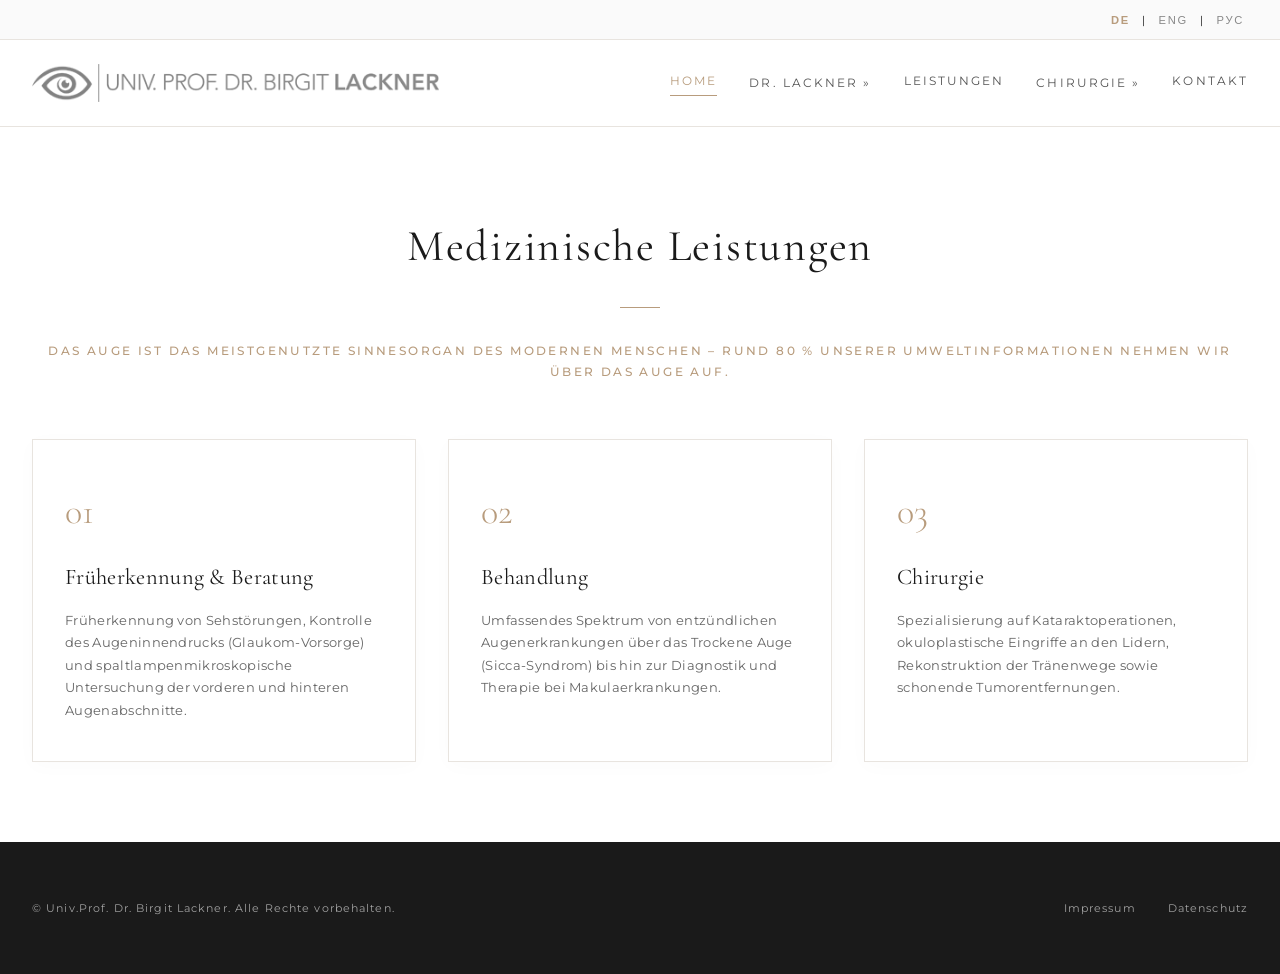
<file: leistungen.html>
<!DOCTYPE html>
<html lang="de" class="scroll-smooth">
<head>
    <meta charset="UTF-8">
    <meta name="viewport" content="width=device-width, initial-scale=1.0">
    <title>Leistungen - Univ.Prof. Dr. Birgit Lackner</title>
    <link rel="preconnect" href="https://fonts.googleapis.com">
    <link rel="preconnect" href="https://fonts.gstatic.com" crossorigin>
    <link href="https://fonts.googleapis.com/css2?family=Cormorant+Garamond:wght@400;500;600;700&family=Montserrat:wght@300;400;500;600&display=swap" rel="stylesheet">
    <link rel="stylesheet" href="styles.css">
</head>
<body>

    <!-- Top Language Bar -->
    <div class="lang-bar">
        <div class="container lang-container">
            <button id="lang-de" class="lang-btn active" onclick="switchLanguage('de')">DE</button>
            <span>|</span>
            <button id="lang-en" class="lang-btn" onclick="switchLanguage('en')">ENG</button>
            <span>|</span>
            <button id="lang-ru" class="lang-btn" onclick="switchLanguage('ru')">РУС</button>
        </div>
    </div>

    <!-- Header Navigation -->
    <header class="main-header">
        <div class="container header-container">
            <a href="index.html" class="brand">
                <img src="AugenLogo_SchwarzWeiss.png" alt="Univ.Prof. Dr. Birgit Lackner" class="logo-img">
            </a>
            
            <nav class="main-nav">
                <a href="index.html" class="active" data-de="Home" data-en="Home" data-ru="Главная">Home</a>

                <!-- Dropdown Dr. Lackner -->
                <div class="nav-dropdown">
                    <a href="dr-lackner.html" class="dropdown-toggle" data-de="Dr. Lackner »" data-en="Dr. Lackner »" data-ru="Д-р Лакнер »">Dr. Lackner »</a>
                    <div class="dropdown-menu">
                        <a href="wissenschaft.html" data-de="Wissenschaft" data-en="Science" data-ru="Наука">Wissenschaft</a>
                        <a href="mitgliedschaften.html" data-de="Mitgliedschaften" data-en="Memberships" data-ru="Членство">Mitgliedschaften</a>
                        <a href="presse.html" data-de="Presse" data-en="Press" data-ru="Пресса">Presse</a>
                    </div>
                </div>

                <a href="leistungen.html" data-de="Leistungen" data-en="Services" data-ru="Услуги">Leistungen</a>

                <!-- Dropdown Chirurgie -->
                <div class="nav-dropdown">
                    <a href="chirurgie.html" class="dropdown-toggle" data-de="Chirurgie »" data-en="Surgery »" data-ru="Хирургия »">Chirurgie »</a>
                    <div class="dropdown-menu">
                        <a href="das-auge.html" data-de="Das Auge" data-en="The Eye" data-ru="Глаз">Das Auge</a>
                    </div>
                </div>

                <a href="kontakt.html" data-de="Kontakt" data-en="Contact" data-ru="Контакты">Kontakt</a>
            </nav>
        </div>
    </header>

    <section class="services-section" style="background-color: #ffffff; padding: 5rem 0;">
        <div class="container">
            <div class="text-center mb-5">
                <h2 class="section-heading text-center" data-de="Medizinische Leistungen" data-en="Medical Services" data-ru="Медицинские услуги">Medizinische Leistungen</h2>
                <div class="gold-divider mx-auto"></div>
                <p class="section-subheading" data-de="Das Auge ist das meistgenutzte Sinnesorgan des modernen Menschen – rund 80 % unserer Umweltinformationen nehmen wir über das Auge auf." data-en="The eye is the most utilized sensory organ – about 80% of environmental information is perceived through the eyes." data-ru="Глаз — самый важный орган чувств современного человека, через который мы получаем около 80% информации об окружающем мире.">Das Auge ist das meistgenutzte Sinnesorgan des modernen Menschen – rund 80 % unserer Umweltinformationen nehmen wir über das Auge auf.</p>
            </div>

            <div class="services-grid">
                <div class="service-card">
                    <div class="service-number">01</div>
                    <h3 class="service-title" data-de="Früherkennung & Beratung" data-en="Early Detection & Consultation" data-ru="Ранняя диагностика и консультация">Früherkennung & Beratung</h3>
                    <p class="service-text" data-de="Früherkennung von Sehstörungen, Kontrolle des Augeninnendrucks (Glaukom-Vorsorge) und spaltlampenmikroskopische Untersuchung der vorderen und hinteren Augenabschnitte." data-en="Early detection of vision disorders, intraocular pressure checks (glaucoma screening), and slit-lamp examination of anterior and posterior eye segments." data-ru="Раннее выявление нарушений зрения, контроль внутриглазного давления и биомикроскопия переднего и заднего отрезка глаза.">Früherkennung von Sehstörungen, Kontrolle des Augeninnendrucks (Glaukom-Vorsorge) und spaltlampenmikroskopische Untersuchung der vorderen und hinteren Augenabschnitte.</p>
                </div>
                <div class="service-card">
                    <div class="service-number">02</div>
                    <h3 class="service-title" data-de="Behandlung" data-en="Treatment" data-ru="Лечение">Behandlung</h3>
                    <p class="service-text" data-de="Umfassendes Spektrum von entzündlichen Augenerkrankungen über das Trockene Auge (Sicca-Syndrom) bis hin zur Diagnostik und Therapie bei Makulaerkrankungen." data-en="Comprehensive treatment from inflammatory eye conditions and Dry Eye Syndrome to diagnostics and therapy for macular diseases." data-ru="Полный спектр лечения: от воспалительных заболеваний и синдрома сухого глаза до диагностики и терапии заболеваний макулы.">Umfassendes Spektrum von entzündlichen Augenerkrankungen über das Trockene Auge (Sicca-Syndrom) bis hin zur Diagnostik und Therapie bei Makulaerkrankungen.</p>
                </div>
                <div class="service-card">
                    <div class="service-number">03</div>
                    <h3 class="service-title" data-de="Chirurgie" data-en="Surgery" data-ru="Хирургия">Chirurgie</h3>
                    <p class="service-text" data-de="Spezialisierung auf Kataraktoperationen, okuloplastische Eingriffe an den Lidern, Rekonstruktion der Tränenwege sowie schonende Tumorentfernungen." data-en="Specialized in cataract procedures, oculoplastic eyelid surgery, lacrimal reconstruction, and gentle tumor removals." data-ru="Специализация на операциях при катаракте, окулопластике век, реконструкции слезных путей и удалении опухолей.">Spezialisierung auf Kataraktoperationen, okuloplastische Eingriffe an den Lidern, Rekonstruktion der Tränenwege sowie schonende Tumorentfernungen.</p>
                </div>
            </div>
        </div>
    </section>

    <!-- Footer -->
    <footer class="main-footer">
        <div class="container footer-container">
            <p>&copy; Univ.Prof. Dr. Birgit Lackner. <span data-de="Alle Rechte vorbehalten." data-en="All rights reserved." data-ru="Все права защищены.">Alle Rechte vorbehalten.</span></p>
            <div class="footer-links">
                <a href="impressum.html" data-de="Impressum" data-en="Imprint" data-ru="Выходные данные">Impressum</a>
                <a href="datenschutz.html" data-de="Datenschutz" data-en="Privacy Policy" data-ru="Конфиденциальность">Datenschutz</a>
            </div>
        </div>
    </footer>

    <script src="script.js"></script>
</body>
</html>
</file>
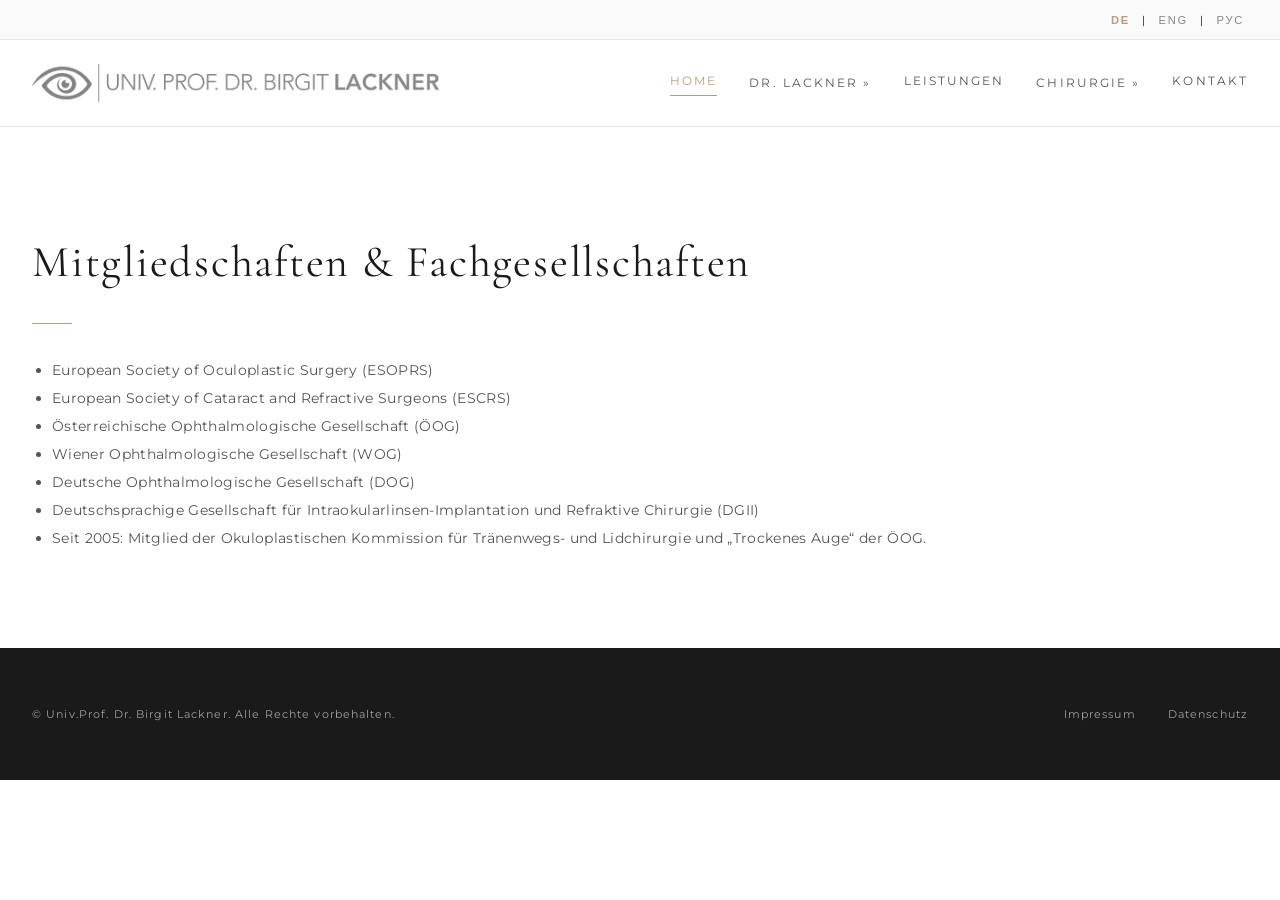
<file: mitgliedschaften.html>
<!DOCTYPE html>
<html lang="de" class="scroll-smooth">
<head>
    <meta charset="UTF-8">
    <meta name="viewport" content="width=device-width, initial-scale=1.0">
    <title>Mitgliedschaften - Univ.Prof. Dr. Birgit Lackner</title>
    <link rel="preconnect" href="https://fonts.googleapis.com">
    <link rel="preconnect" href="https://fonts.gstatic.com" crossorigin>
    <link href="https://fonts.googleapis.com/css2?family=Cormorant+Garamond:wght@400;500;600;700&family=Montserrat:wght@300;400;500;600&display=swap" rel="stylesheet">
    <link rel="stylesheet" href="styles.css">
</head>
<body>

    <!-- Top Language Bar -->
    <div class="lang-bar">
        <div class="container lang-container">
            <button id="lang-de" class="lang-btn active" onclick="switchLanguage('de')">DE</button>
            <span>|</span>
            <button id="lang-en" class="lang-btn" onclick="switchLanguage('en')">ENG</button>
            <span>|</span>
            <button id="lang-ru" class="lang-btn" onclick="switchLanguage('ru')">РУС</button>
        </div>
    </div>

    <!-- Header Navigation -->
    <header class="main-header">
        <div class="container header-container">
            <a href="index.html" class="brand">
                <img src="AugenLogo_SchwarzWeiss.png" alt="Univ.Prof. Dr. Birgit Lackner" class="logo-img">
            </a>
            
            <nav class="main-nav">
                <a href="index.html" class="active" data-de="Home" data-en="Home" data-ru="Главная">Home</a>

                <!-- Dropdown Dr. Lackner -->
                <div class="nav-dropdown">
                    <a href="dr-lackner.html" class="dropdown-toggle" data-de="Dr. Lackner »" data-en="Dr. Lackner »" data-ru="Д-р Лакнер »">Dr. Lackner »</a>
                    <div class="dropdown-menu">
                        <a href="wissenschaft.html" data-de="Wissenschaft" data-en="Science" data-ru="Наука">Wissenschaft</a>
                        <a href="mitgliedschaften.html" data-de="Mitgliedschaften" data-en="Memberships" data-ru="Членство">Mitgliedschaften</a>
                        <a href="presse.html" data-de="Presse" data-en="Press" data-ru="Пресса">Presse</a>
                    </div>
                </div>

                <a href="leistungen.html" data-de="Leistungen" data-en="Services" data-ru="Услуги">Leistungen</a>

                <!-- Dropdown Chirurgie -->
                <div class="nav-dropdown">
                    <a href="chirurgie.html" class="dropdown-toggle" data-de="Chirurgie »" data-en="Surgery »" data-ru="Хирургия »">Chirurgie »</a>
                    <div class="dropdown-menu">
                        <a href="das-auge.html" data-de="Das Auge" data-en="The Eye" data-ru="Глаз">Das Auge</a>
                    </div>
                </div>

                <a href="kontakt.html" data-de="Kontakt" data-en="Contact" data-ru="Контакты">Kontakt</a>
            </nav>
        </div>
    </header>

    <section class="about-section">
        <div class="container">
            <h2 class="section-heading" data-de="Mitgliedschaften & Fachgesellschaften" data-en="Memberships & Medical Societies" data-ru="Членство в профессиональных обществах">Mitgliedschaften & Fachgesellschaften</h2>
            <div class="gold-divider"></div>
            
            <ul class="body-text mt-4" style="list-style-type: disc; padding-left: 20px; line-height: 2;">
                <li>European Society of Oculoplastic Surgery (ESOPRS)</li>
                <li>European Society of Cataract and Refractive Surgeons (ESCRS)</li>
                <li>Österreichische Ophthalmologische Gesellschaft (ÖOG)</li>
                <li>Wiener Ophthalmologische Gesellschaft (WOG)</li>
                <li>Deutsche Ophthalmologische Gesellschaft (DOG)</li>
                <li>Deutschsprachige Gesellschaft für Intraokularlinsen-Implantation und Refraktive Chirurgie (DGII)</li>
                <li data-de="Seit 2005: Mitglied der Okuloplastischen Kommission für Tränenwegs- und Lidchirurgie und „Trockenes Auge“ der ÖOG." data-en="Since 2005: Member of the Oculoplastic Commission for Lacrimal and Eyelid Surgery and 'Dry Eye' of the ÖOG." data-ru="С 2005 года: член Окулопластической комиссии по хирургии слезных путей, век и сухому глазу ÖOG.">Seit 2005: Mitglied der Okuloplastischen Kommission für Tränenwegs- und Lidchirurgie und „Trockenes Auge“ der ÖOG.</li>
            </ul>
        </div>
    </section>

    <!-- Footer -->
    <footer class="main-footer">
        <div class="container footer-container">
            <p>&copy; Univ.Prof. Dr. Birgit Lackner. <span data-de="Alle Rechte vorbehalten." data-en="All rights reserved." data-ru="Все права защищены.">Alle Rechte vorbehalten.</span></p>
            <div class="footer-links">
                <a href="impressum.html" data-de="Impressum" data-en="Imprint" data-ru="Выходные данные">Impressum</a>
                <a href="datenschutz.html" data-de="Datenschutz" data-en="Privacy Policy" data-ru="Конфиденциальность">Datenschutz</a>
            </div>
        </div>
    </footer>

    <script src="script.js"></script>
</body>
</html>
</file>
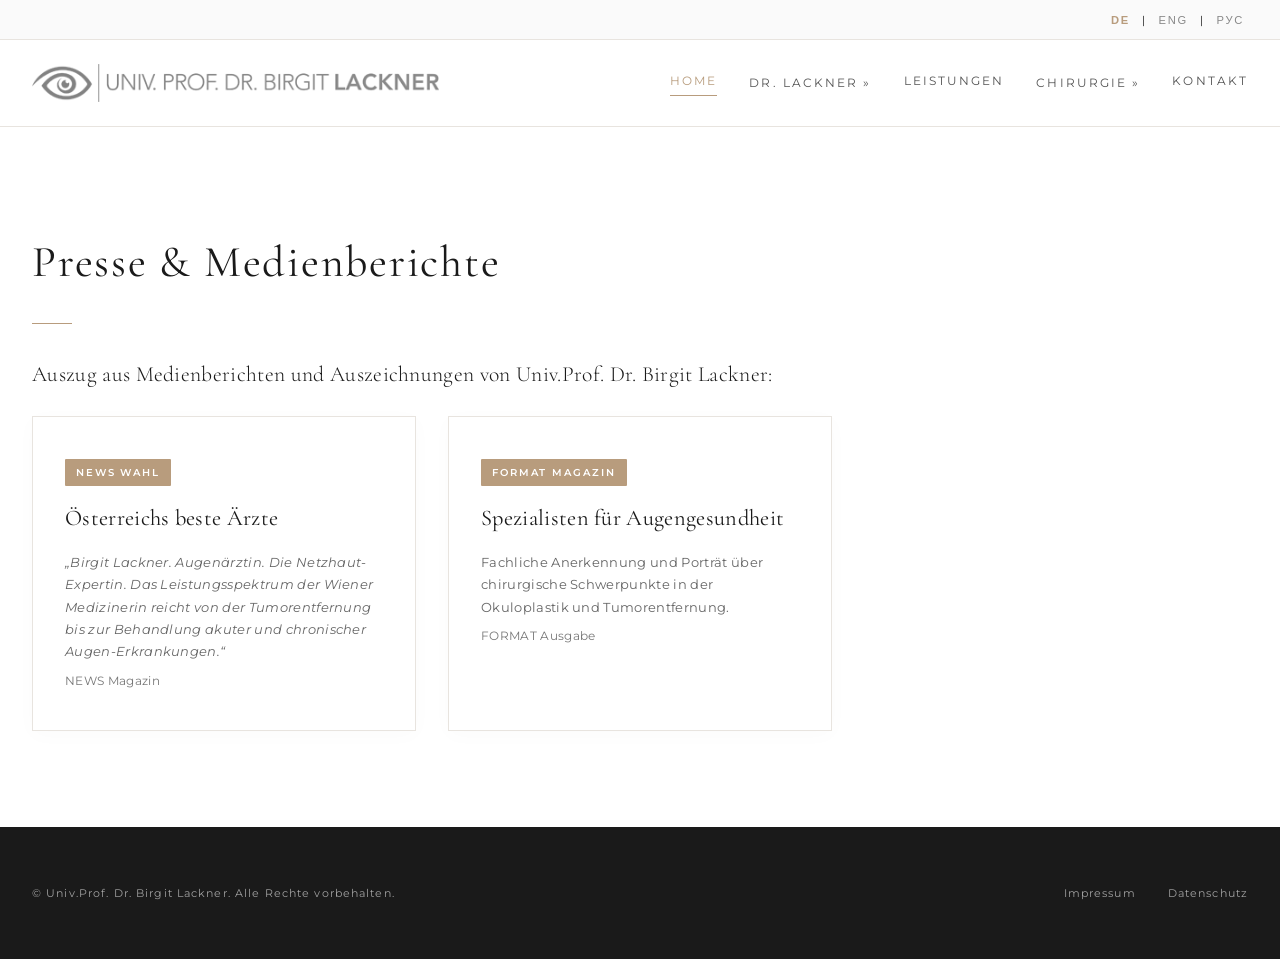
<file: presse.html>
<!DOCTYPE html>
<html lang="de" class="scroll-smooth">
<head>
    <meta charset="UTF-8">
    <meta name="viewport" content="width=device-width, initial-scale=1.0">
    <title>Presse - Univ.Prof. Dr. Birgit Lackner</title>
    <link rel="preconnect" href="https://fonts.googleapis.com">
    <link rel="preconnect" href="https://fonts.gstatic.com" crossorigin>
    <link href="https://fonts.googleapis.com/css2?family=Cormorant+Garamond:wght@400;500;600;700&family=Montserrat:wght@300;400;500;600&display=swap" rel="stylesheet">
    <link rel="stylesheet" href="styles.css">
</head>
<body>

    <!-- Top Language Bar -->
    <div class="lang-bar">
        <div class="container lang-container">
            <button id="lang-de" class="lang-btn active" onclick="switchLanguage('de')">DE</button>
            <span>|</span>
            <button id="lang-en" class="lang-btn" onclick="switchLanguage('en')">ENG</button>
            <span>|</span>
            <button id="lang-ru" class="lang-btn" onclick="switchLanguage('ru')">РУС</button>
        </div>
    </div>

    <!-- Header Navigation -->
    <header class="main-header">
        <div class="container header-container">
            <a href="index.html" class="brand">
                <img src="AugenLogo_SchwarzWeiss.png" alt="Univ.Prof. Dr. Birgit Lackner" class="logo-img">
            </a>
            
            <nav class="main-nav">
                <a href="index.html" class="active" data-de="Home" data-en="Home" data-ru="Главная">Home</a>

                <!-- Dropdown Dr. Lackner -->
                <div class="nav-dropdown">
                    <a href="dr-lackner.html" class="dropdown-toggle" data-de="Dr. Lackner »" data-en="Dr. Lackner »" data-ru="Д-р Лакнер »">Dr. Lackner »</a>
                    <div class="dropdown-menu">
                        <a href="wissenschaft.html" data-de="Wissenschaft" data-en="Science" data-ru="Наука">Wissenschaft</a>
                        <a href="mitgliedschaften.html" data-de="Mitgliedschaften" data-en="Memberships" data-ru="Членство">Mitgliedschaften</a>
                        <a href="presse.html" data-de="Presse" data-en="Press" data-ru="Пресса">Presse</a>
                    </div>
                </div>

                <a href="leistungen.html" data-de="Leistungen" data-en="Services" data-ru="Услуги">Leistungen</a>

                <!-- Dropdown Chirurgie -->
                <div class="nav-dropdown">
                    <a href="chirurgie.html" class="dropdown-toggle" data-de="Chirurgie »" data-en="Surgery »" data-ru="Хирургия »">Chirurgie »</a>
                    <div class="dropdown-menu">
                        <a href="das-auge.html" data-de="Das Auge" data-en="The Eye" data-ru="Глаз">Das Auge</a>
                    </div>
                </div>

                <a href="kontakt.html" data-de="Kontakt" data-en="Contact" data-ru="Контакты">Kontakt</a>
            </nav>
        </div>
    </header>

    <section class="about-section">
        <div class="container">
            <h2 class="section-heading" data-de="Presse & Medienberichte" data-en="Press & Media" data-ru="Пресса и публикации">Presse & Medienberichte</h2>
            <div class="gold-divider"></div>
            
            <p class="lead-text" data-de="Auszug aus Medienberichten und Auszeichnungen von Univ.Prof. Dr. Birgit Lackner:" data-en="Excerpt of media reports and recognition for Univ.Prof. Dr. Birgit Lackner:" data-ru="Выдержка из публикаций в СМИ и наград проф. д-ра Биргит Лакнер:">Auszug aus Medienberichten und Auszeichnungen von Univ.Prof. Dr. Birgit Lackner:</p>

            <div class="services-grid mt-4">
                <div class="service-card">
                    <span class="badge" data-de="NEWS Wahl" data-en="NEWS Poll" data-ru="Рейтинг NEWS">NEWS Wahl</span>
                    <h3 class="service-title mt-2" data-de="Österreichs beste Ärzte" data-en="Austria's Best Doctors" data-ru="Лучшие врачи Австрии">Österreichs beste Ärzte</h3>
                    <p class="service-text mt-2">
                        <em data-de="„Birgit Lackner. Augenärztin. Die Netzhaut-Expertin. Das Leistungsspektrum der Wiener Medizinerin reicht von der Tumorentfernung bis zur Behandlung akuter und chronischer Augen-Erkrankungen.“"
                            data-en="“Birgit Lackner. Ophthalmologist. The retina expert. The range of services provided by the Vienna-based physician ranges from tumor removal to the treatment of acute and chronic eye diseases.”"
                            data-ru="«Биргит Лакнер. Офтальмолог. Эксперт по сетчатке. Спектр услуг венского врача варьируется от удаления опухолей до лечения острых и хронических заболеваний глаз.»">
                            „Birgit Lackner. Augenärztin. Die Netzhaut-Expertin. Das Leistungsspektrum der Wiener Medizinerin reicht von der Tumorentfernung bis zur Behandlung akuter und chronischer Augen-Erkrankungen.“
                        </em>
                    </p>
                    <p class="card-subtitle mt-2" data-de="NEWS Magazin" data-en="NEWS Magazine" data-ru="Журнал NEWS">NEWS Magazin</p>
                </div>

                <div class="service-card">
                    <span class="badge" data-de="FORMAT Magazin" data-en="FORMAT Magazine" data-ru="Журнал FORMAT">FORMAT Magazin</span>
                    <h3 class="service-title mt-2" data-de="Spezialisten für Augengesundheit" data-en="Specialists for Eye Health" data-ru="Специалисты по здоровью глаз">Spezialisten für Augengesundheit</h3>
                    <p class="service-text mt-2" data-de="Fachliche Anerkennung und Porträt über chirurgische Schwerpunkte in der Okuloplastik und Tumorentfernung." data-en="Professional recognition and profile focusing on surgical specialization in oculoplastics and tumor removal." data-ru="Признание экспертов и портрет, посвященный хирургической специализации в окулопластике и удалении опухолей.">Fachliche Anerkennung und Porträt über chirurgische Schwerpunkte in der Okuloplastik und Tumorentfernung.</p>
                    <p class="card-subtitle mt-2" data-de="FORMAT Ausgabe" data-en="FORMAT Edition" data-ru="Выпуск FORMAT">FORMAT Ausgabe</p>
                </div>
            </div>
        </div>
    </section>

    <!-- Footer -->
    <footer class="main-footer">
        <div class="container footer-container">
            <p>&copy; Univ.Prof. Dr. Birgit Lackner. <span data-de="Alle Rechte vorbehalten." data-en="All rights reserved." data-ru="Все права защищены.">Alle Rechte vorbehalten.</span></p>
            <div class="footer-links">
                <a href="impressum.html" data-de="Impressum" data-en="Imprint" data-ru="Выходные данные">Impressum</a>
                <a href="datenschutz.html" data-de="Datenschutz" data-en="Privacy Policy" data-ru="Конфиденциальность">Datenschutz</a>
            </div>
        </div>
    </footer>

    <script src="script.js"></script>
</body>
</html>
</file>
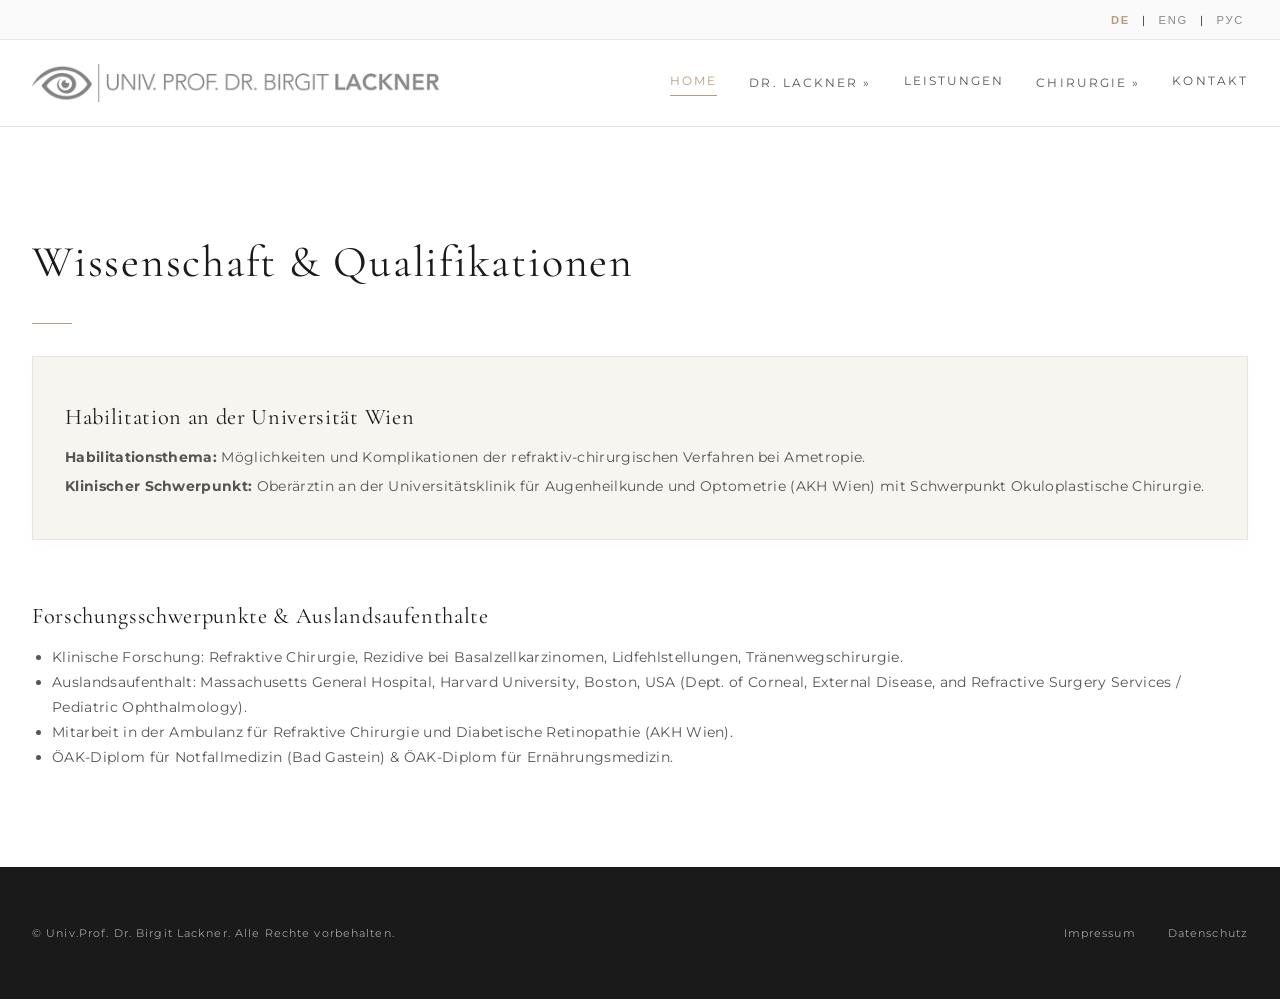
<file: wissenschaft.html>
<!DOCTYPE html>
<html lang="de" class="scroll-smooth">
<head>
    <meta charset="UTF-8">
    <meta name="viewport" content="width=device-width, initial-scale=1.0">
    <title>Wissenschaft - Univ.Prof. Dr. Birgit Lackner</title>
    <link rel="preconnect" href="https://fonts.googleapis.com">
    <link rel="preconnect" href="https://fonts.gstatic.com" crossorigin>
    <link href="https://fonts.googleapis.com/css2?family=Cormorant+Garamond:wght@400;500;600;700&family=Montserrat:wght@300;400;500;600&display=swap" rel="stylesheet">
    <link rel="stylesheet" href="styles.css">
</head>
<body>

    <!-- Top Language Bar -->
    <div class="lang-bar">
        <div class="container lang-container">
            <button id="lang-de" class="lang-btn active" onclick="switchLanguage('de')">DE</button>
            <span>|</span>
            <button id="lang-en" class="lang-btn" onclick="switchLanguage('en')">ENG</button>
            <span>|</span>
            <button id="lang-ru" class="lang-btn" onclick="switchLanguage('ru')">РУС</button>
        </div>
    </div>

    <!-- Header Navigation -->
    <header class="main-header">
        <div class="container header-container">
            <a href="index.html" class="brand">
                <img src="AugenLogo_SchwarzWeiss.png" alt="Univ.Prof. Dr. Birgit Lackner" class="logo-img">
            </a>
            
            <nav class="main-nav">
                <a href="index.html" class="active" data-de="Home" data-en="Home" data-ru="Главная">Home</a>

                <!-- Dropdown Dr. Lackner -->
                <div class="nav-dropdown">
                    <a href="dr-lackner.html" class="dropdown-toggle" data-de="Dr. Lackner »" data-en="Dr. Lackner »" data-ru="Д-р Лакнер »">Dr. Lackner »</a>
                    <div class="dropdown-menu">
                        <a href="wissenschaft.html" data-de="Wissenschaft" data-en="Science" data-ru="Наука">Wissenschaft</a>
                        <a href="mitgliedschaften.html" data-de="Mitgliedschaften" data-en="Memberships" data-ru="Членство">Mitgliedschaften</a>
                        <a href="presse.html" data-de="Presse" data-en="Press" data-ru="Пресса">Presse</a>
                    </div>
                </div>

                <a href="leistungen.html" data-de="Leistungen" data-en="Services" data-ru="Услуги">Leistungen</a>

                <!-- Dropdown Chirurgie -->
                <div class="nav-dropdown">
                    <a href="chirurgie.html" class="dropdown-toggle" data-de="Chirurgie »" data-en="Surgery »" data-ru="Хирургия »">Chirurgie »</a>
                    <div class="dropdown-menu">
                        <a href="das-auge.html" data-de="Das Auge" data-en="The Eye" data-ru="Глаз">Das Auge</a>
                    </div>
                </div>

                <a href="kontakt.html" data-de="Kontakt" data-en="Contact" data-ru="Контакты">Kontakt</a>
            </nav>
        </div>
    </header>

    <section class="about-section">
        <div class="container">
            <h2 class="section-heading" data-de="Wissenschaft & Qualifikationen" data-en="Science & Qualifications" data-ru="Наука и квалификация">Wissenschaft & Qualifikationen</h2>
            <div class="gold-divider"></div>
            
            <div class="booking-card mb-5" style="background-color: var(--brand-warm-bg);">
                <h3 class="card-title" data-de="Habilitation an der Universität Wien" data-en="Habilitation at University of Vienna" data-ru="Хабилитация в Венском университете">Habilitation an der Universität Wien</h3>
                <p class="body-text mt-2"><strong>Habilitationsthema:</strong> <span data-de="Möglichkeiten und Komplikationen der refraktiv-chirurgischen Verfahren bei Ametropie." data-en="Possibilities and complications of refractive surgical procedures in ametropia." data-ru="Возможности и осложнения рефракционно-хирургических методов при аметропии.">Möglichkeiten und Komplikationen der refraktiv-chirurgischen Verfahren bei Ametropie.</span></p>
                <p class="body-text mt-1"><strong>Klinischer Schwerpunkt:</strong> <span data-de="Oberärztin an der Universitätsklinik für Augenheilkunde und Optometrie (AKH Wien) mit Schwerpunkt Okuloplastische Chirurgie." data-en="Senior Physician at the Department of Ophthalmology (AKH Vienna) focusing on Oculoplastic Surgery." data-ru="Старший врач Университетской клиники офтальмологии (AKH Wien) со специализацией в окулопластической хирургии.">Oberärztin an der Universitätsklinik für Augenheilkunde und Optometrie (AKH Wien) mit Schwerpunkt Okuloplastische Chirurgie.</span></p>
            </div>

            <h3 class="card-title mt-4" data-de="Forschungsschwerpunkte & Auslandsaufenthalte" data-en="Research Focus & International Experience" data-ru="Направления исследований и стажировки за рубежом">Forschungsschwerpunkte & Auslandsaufenthalte</h3>
            <ul class="body-text mt-2" style="list-style-type: disc; padding-left: 20px; line-height: 1.8;">
                <li data-de="Klinische Forschung: Refraktive Chirurgie, Rezidive bei Basalzellkarzinomen, Lidfehlstellungen, Tränenwegschirurgie." data-en="Clinical research: Refractive surgery, recurrence in basal cell carcinoma, eyelid malpositions, lacrimal surgery." data-ru="Клинические исследования: рефракционная хирургия, рецидивы базальноклеточного рака, неправильное положение век, хирургия слезных путей.">Klinische Forschung: Refraktive Chirurgie, Rezidive bei Basalzellkarzinomen, Lidfehlstellungen, Tränenwegschirurgie.</li>
                <li data-de="Auslandsaufenthalt: Massachusetts General Hospital, Harvard University, Boston, USA (Dept. of Corneal, External Disease, and Refractive Surgery Services / Pediatric Ophthalmology)." data-en="International Experience: Massachusetts General Hospital, Harvard University, Boston, USA (Dept. of Corneal, External Disease, and Refractive Surgery Services / Pediatric Ophthalmology)." data-ru="Стажировка за рубежом: Massachusetts General Hospital, Гарвардский университет, Бостон, США.">Auslandsaufenthalt: Massachusetts General Hospital, Harvard University, Boston, USA (Dept. of Corneal, External Disease, and Refractive Surgery Services / Pediatric Ophthalmology).</li>
                <li data-de="Mitarbeit in der Ambulanz für Refraktive Chirurgie und Diabetische Retinopathie (AKH Wien)." data-en="Collaboration in the Outpatient Clinics for Refractive Surgery and Diabetic Retinopathie (AKH Vienna)." data-ru="Работа в амбулатории рефракционной хирургии и диабетической ретинопатии (AKH Wien).">Mitarbeit in der Ambulanz für Refraktive Chirurgie und Diabetische Retinopathie (AKH Wien).</li>
                <li data-de="ÖAK-Diplom für Notfallmedizin (Bad Gastein) & ÖAK-Diplom für Ernährungsmedizin." data-en="Austrian Medical Association Diploma for Emergency Medicine & Nutritional Medicine." data-ru="Диплом Австрийской врачебной палаты по неотложной помощи и нутрициологии.">ÖAK-Diplom für Notfallmedizin (Bad Gastein) & ÖAK-Diplom für Ernährungsmedizin.</li>
            </ul>
        </div>
    </section>

    <!-- Footer -->
    <footer class="main-footer">
        <div class="container footer-container">
            <p>&copy; Univ.Prof. Dr. Birgit Lackner. <span data-de="Alle Rechte vorbehalten." data-en="All rights reserved." data-ru="Все права защищены.">Alle Rechte vorbehalten.</span></p>
            <div class="footer-links">
                <a href="impressum.html" data-de="Impressum" data-en="Imprint" data-ru="Выходные данные">Impressum</a>
                <a href="datenschutz.html" data-de="Datenschutz" data-en="Privacy Policy" data-ru="Конфиденциальность">Datenschutz</a>
            </div>
        </div>
    </footer>

    <script src="script.js"></script>
</body>
</html>
</file>
<file: styles.css>
/* Custom Palette based on dr-bianca-knoll.com Aesthetics - Ultra Modern Refinement */
:root {
    --brand-cream: #FAFAFAF8;
    --brand-warm-bg: #F7F5F0;
    --brand-charcoal: #1A1A1A;
    --brand-taupe: #B89C7D;
    --brand-taupe-light: #D5C7B5;
    --brand-border: #E8E4DF;
    --font-serif: 'Cormorant Garamond', Georgia, serif;
    --font-sans: 'Montserrat', -apple-system, sans-serif;
}

/* Reset & Base */
* {
    box-sizing: border-box;
    margin: 0;
    padding: 0;
}

body {
    font-family: var(--font-sans);
    color: var(--brand-charcoal);
    background-color: #ffffff;
    line-height: 1.8;
    letter-spacing: 0.02em;
    -webkit-font-smoothing: antialiased;
}

a {
    color: inherit;
    text-decoration: none;
    transition: all 0.4s cubic-bezier(0.16, 1, 0.3, 1);
}

img {
    max-width: 100%;
    height: auto;
    display: block;
}

/* Container & Typography */
.container {
    max-width: 1280px;
    margin: 0 auto;
    padding: 0 2rem;
}

.section-heading {
    font-family: var(--font-serif);
    font-size: 2.75rem;
    font-weight: 400;
    letter-spacing: 0.04em;
    color: var(--brand-charcoal);
}

.section-subheading {
    font-size: 0.75rem;
    color: var(--brand-taupe);
    text-transform: uppercase;
    letter-spacing: 0.2em;
    margin-top: 0.75rem;
    font-weight: 500;
}

.gold-divider {
    width: 2.5rem;
    height: 1px;
    background-color: var(--brand-taupe);
    margin: 1.25rem 0 2rem 0;
}

/* Luxury Buttons */
.btn {
    display: inline-block;
    padding: 0.9rem 2.2rem;
    font-size: 0.7rem;
    font-weight: 500;
    letter-spacing: 0.2em;
    text-transform: uppercase;
    transition: all 0.4s cubic-bezier(0.16, 1, 0.3, 1);
    text-align: center;
    border: 1px solid transparent;
    cursor: pointer;
}

.btn-dark {
    background-color: var(--brand-charcoal);
    color: #ffffff;
    box-shadow: 0 4px 15px rgba(0,0,0,0.06);
}

.btn-dark:hover {
    background-color: var(--brand-taupe);
    color: #ffffff;
    transform: translateY(-2px);
    box-shadow: 0 8px 25px rgba(184, 156, 125, 0.25);
}

.btn-outline {
    border-color: var(--brand-border);
    color: var(--brand-charcoal);
    background-color: transparent;
}

.btn-outline:hover {
    border-color: var(--brand-taupe);
    color: var(--brand-taupe);
    transform: translateY(-2px);
    box-shadow: 0 6px 20px rgba(0,0,0,0.04);
}

.btn-full {
    width: 100%;
}

/* Utilities */
.mt-1 { margin-top: 0.25rem; }
.mt-2 { margin-top: 0.5rem; }
.mt-3 { margin-top: 1rem; }
.mt-4 { margin-top: 1.5rem; }
.mt-5 { margin-top: 3rem; }
.mb-5 { margin-bottom: 3.5rem; }
.text-center { text-align: center; }
.mx-auto { margin-left: auto; margin-right: auto; }

/* Top Language Bar */
.lang-bar {
    background-color: var(--brand-cream);
    border-bottom: 1px solid var(--brand-border);
    padding: 0.6rem 0;
    font-size: 0.7rem;
    letter-spacing: 0.15em;
}

.lang-container {
    display: flex;
    justify-content: flex-end;
    align-items: center;
    gap: 0.5rem;
}

.lang-btn {
    background: none;
    border: none;
    font-size: 0.7rem;
    color: #888888;
    cursor: pointer;
    letter-spacing: 0.15em;
    padding: 0 0.25rem;
    font-weight: 400;
    transition: color 0.3s ease;
}

.lang-btn:hover,
.lang-btn.active {
    color: var(--brand-taupe);
    font-weight: 600;
}

/* Minimalist Sticky Header */
.main-header {
    position: sticky;
    top: 0;
    background-color: rgba(255, 255, 255, 0.96);
    backdrop-filter: blur(12px);
    -webkit-backdrop-filter: blur(12px);
    border-bottom: 1px solid var(--brand-border);
    z-index: 50;
    padding: 1.5rem 0;
    transition: all 0.3s ease;
}

.header-container {
    display: flex;
    flex-direction: column;
    align-items: center;
    gap: 1.25rem;
}

@media (min-width: 900px) {
    .header-container {
        flex-direction: row;
        justify-content: space-between;
    }
}

.logo-img {
    height: 38px;
    width: auto;
    display: block;
    transition: opacity 0.3s ease;
}

.logo-img:hover {
    opacity: 0.85;
}

.main-nav {
    display: flex;
    flex-wrap: wrap;
    justify-content: center;
    align-items: center;
    gap: 2rem;
    font-size: 0.725rem;
    text-transform: uppercase;
    letter-spacing: 0.18em;
    font-weight: 400;
    color: #555555;
}

.main-nav a {
    position: relative;
    padding-bottom: 0.25rem;
}

.main-nav a:hover,
.main-nav a.active {
    color: var(--brand-taupe);
}

.main-nav a.active::after {
    content: '';
    position: absolute;
    bottom: 0;
    left: 0;
    width: 100%;
    height: 1px;
    background-color: var(--brand-taupe);
}

/* Navigation Dropdowns */
.nav-dropdown {
    position: relative;
    display: inline-block;
}

.dropdown-menu {
    display: none;
    position: absolute;
    top: 100%;
    left: 0;
    background-color: #ffffff;
    min-width: 220px;
    box-shadow: 0 12px 30px rgba(0, 0, 0, 0.06);
    border: 1px solid var(--brand-border);
    padding: 0.75rem 0;
    z-index: 100;
    opacity: 0;
    transform: translateY(8px);
    transition: opacity 0.3s ease, transform 0.3s ease;
}

.nav-dropdown:hover .dropdown-menu {
    display: block;
    opacity: 1;
    transform: translateY(0);
}

.dropdown-menu a {
    display: block;
    padding: 0.65rem 1.25rem;
    font-size: 0.7rem;
    text-transform: uppercase;
    letter-spacing: 0.12em;
    color: var(--brand-charcoal);
    white-space: nowrap;
}

.dropdown-menu a:hover {
    background-color: var(--brand-cream);
    color: var(--brand-taupe);
}

.dropdown-menu a::after {
    display: none;
}

/* High-End Hero Section */
.hero-section {
    position: relative;
    background-color: var(--brand-cream);
    padding: 3rem 0;
}

.hero-banner {
    position: relative;
    height: 24rem;
    width: 100%;
    overflow: hidden;
    border-radius: 2px;
}

@media (min-width: 768px) {
    .hero-banner {
        height: 32rem;
    }
}

.hero-img {
    width: 100%;
    height: 100%;
    object-fit: cover;
    filter: grayscale(100%) contrast(1.1) brightness(0.85);
    transition: transform 1.2s cubic-bezier(0.16, 1, 0.3, 1);
}

.hero-banner:hover .hero-img {
    transform: scale(1.02);
}

.hero-overlay {
    position: absolute;
    inset: 0;
    background: rgba(26, 26, 26, 0.25);
}

.hero-text-container {
    position: absolute;
    inset: 0;
    display: flex;
    align-items: center;
    justify-content: center;
    text-align: center;
    padding: 2rem;
}

.hero-title {
    font-family: var(--font-serif);
    font-size: 2.25rem;
    color: #ffffff;
    font-weight: 300;
    letter-spacing: 0.15em;
    text-transform: uppercase;
    text-shadow: 0 2px 10px rgba(0,0,0,0.15);
}

@media (min-width: 768px) {
    .hero-title {
        font-size: 3.25rem;
    }
}

/* Booking Cards & Grid */
.booking-section {
    background-color: var(--brand-cream);
    padding: 4rem 0;
    border-bottom: 1px solid var(--brand-border);
}

.booking-grid {
    display: grid;
    grid-template-columns: 1fr;
    gap: 2rem;
}

@media (min-width: 768px) {
    .booking-grid {
        grid-template-columns: repeat(3, 1fr);
    }
}

.booking-card {
    background-color: #ffffff;
    padding: 2.5rem 2rem;
    border: 1px solid var(--brand-border);
    box-shadow: 0 4px 20px rgba(0, 0, 0, 0.02);
    display: flex;
    flex-direction: column;
    justify-content: space-between;
    transition: all 0.4s cubic-bezier(0.16, 1, 0.3, 1);
}

.booking-card:hover {
    border-color: var(--brand-taupe);
    transform: translateY(-3px);
    box-shadow: 0 12px 30px rgba(0, 0, 0, 0.05);
}

.card-title {
    font-family: var(--font-serif);
    font-size: 1.4rem;
    font-weight: 400;
    letter-spacing: 0.03em;
}

.card-subtitle {
    font-size: 0.75rem;
    color: #777777;
    margin-top: 0.5rem;
    line-height: 1.6;
}

.lastminute-card {
    background-color: var(--brand-warm-bg);
    padding: 2.5rem 2rem;
    border: 1px solid var(--brand-taupe-light);
    box-shadow: 0 4px 20px rgba(0, 0, 0, 0.02);
    display: flex;
    flex-direction: column;
    justify-content: space-between;
    transition: all 0.4s cubic-bezier(0.16, 1, 0.3, 1);
}

.lastminute-card:hover {
    transform: translateY(-3px);
    box-shadow: 0 12px 30px rgba(184, 156, 125, 0.12);
}

.badge {
    display: inline-block;
    font-size: 0.6rem;
    text-transform: uppercase;
    font-weight: 600;
    letter-spacing: 0.2em;
    background-color: var(--brand-taupe);
    color: #ffffff;
    padding: 0.3rem 0.68rem;
    width: fit-content;
    border-radius: 1px;
}

/* Content Sections */
.about-section, .services-section, .surgery-section, .contact-section {
    padding: 6rem 0;
}

.about-grid, .surgery-grid {
    display: grid;
    grid-template-columns: 1fr;
    gap: 4rem;
    align-items: center;
}

@media (min-width: 768px) {
    .about-grid, .surgery-grid {
        grid-template-columns: 1fr 1fr;
    }
}

.about-img, .surgery-img {
    width: 100%;
    filter: grayscale(100%);
    border: 1px solid var(--brand-border);
    transition: transform 0.6s ease;
}

.about-img:hover, .surgery-img:hover {
    transform: scale(1.01);
}

.lead-text {
    font-family: var(--font-serif);
    font-size: 1.35rem;
    font-weight: 300;
    color: var(--brand-charcoal);
    line-height: 1.7;
    margin-bottom: 1.25rem;
}

.body-text {
    font-size: 0.875rem;
    color: #555555;
    line-height: 1.8;
}

/* Service Cards Grid */
.services-grid {
    display: grid;
    grid-template-columns: 1fr;
    gap: 2rem;
}

@media (min-width: 768px) {
    .services-grid {
        grid-template-columns: repeat(3, 1fr);
    }
}

.service-card {
    background-color: #ffffff;
    padding: 2.5rem 2rem;
    border: 1px solid var(--brand-border);
    box-shadow: 0 4px 20px rgba(0, 0, 0, 0.02);
    transition: all 0.4s cubic-bezier(0.16, 1, 0.3, 1);
}

.service-card:hover {
    border-color: var(--brand-taupe);
    transform: translateY(-3px);
    box-shadow: 0 12px 30px rgba(0, 0, 0, 0.05);
}

.service-number {
    font-family: var(--font-serif);
    font-size: 2.25rem;
    color: var(--brand-taupe);
    font-weight: 300;
}

.service-title {
    font-family: var(--font-serif);
    font-size: 1.4rem;
    font-weight: 400;
    margin: 0.75rem 0;
}

.service-text {
    font-size: 0.825rem;
    color: #666666;
    line-height: 1.7;
}

/* Contact Grid */
.contact-grid {
    display: grid;
    grid-template-columns: 1fr;
    gap: 2.5rem;
}

@media (min-width: 768px) {
    .contact-grid {
        grid-template-columns: repeat(2, 1fr);
    }
}

.contact-card {
    background-color: #ffffff;
    padding: 3rem 2.5rem;
    border: 1px solid var(--brand-border);
    box-shadow: 0 4px 20px rgba(0, 0, 0, 0.02);
    transition: all 0.4s cubic-bezier(0.16, 1, 0.3, 1);
}

.contact-card:hover {
    border-color: var(--brand-taupe);
    box-shadow: 0 12px 30px rgba(0, 0, 0, 0.05);
}

.location-title {
    font-family: var(--font-serif);
    font-size: 1.6rem;
    font-weight: 400;
    margin-bottom: 1.25rem;
}

.location-details p {
    font-size: 0.85rem;
    color: #555555;
    margin-bottom: 0.6rem;
}

/* Footer */
.main-footer {
    background-color: var(--brand-charcoal);
    color: #A0A0A0;
    font-size: 0.7rem;
    letter-spacing: 0.1em;
    padding: 3.5rem 0;
}

.footer-container {
    display: flex;
    flex-direction: column;
    align-items: center;
    gap: 1.5rem;
    text-align: center;
}

@media (min-width: 768px) {
    .footer-container {
        flex-direction: row;
        justify-content: space-between;
    }
}

.footer-links {
    display: flex;
    gap: 2rem;
}

.footer-links a:hover {
    color: #ffffff;
}
</file>
